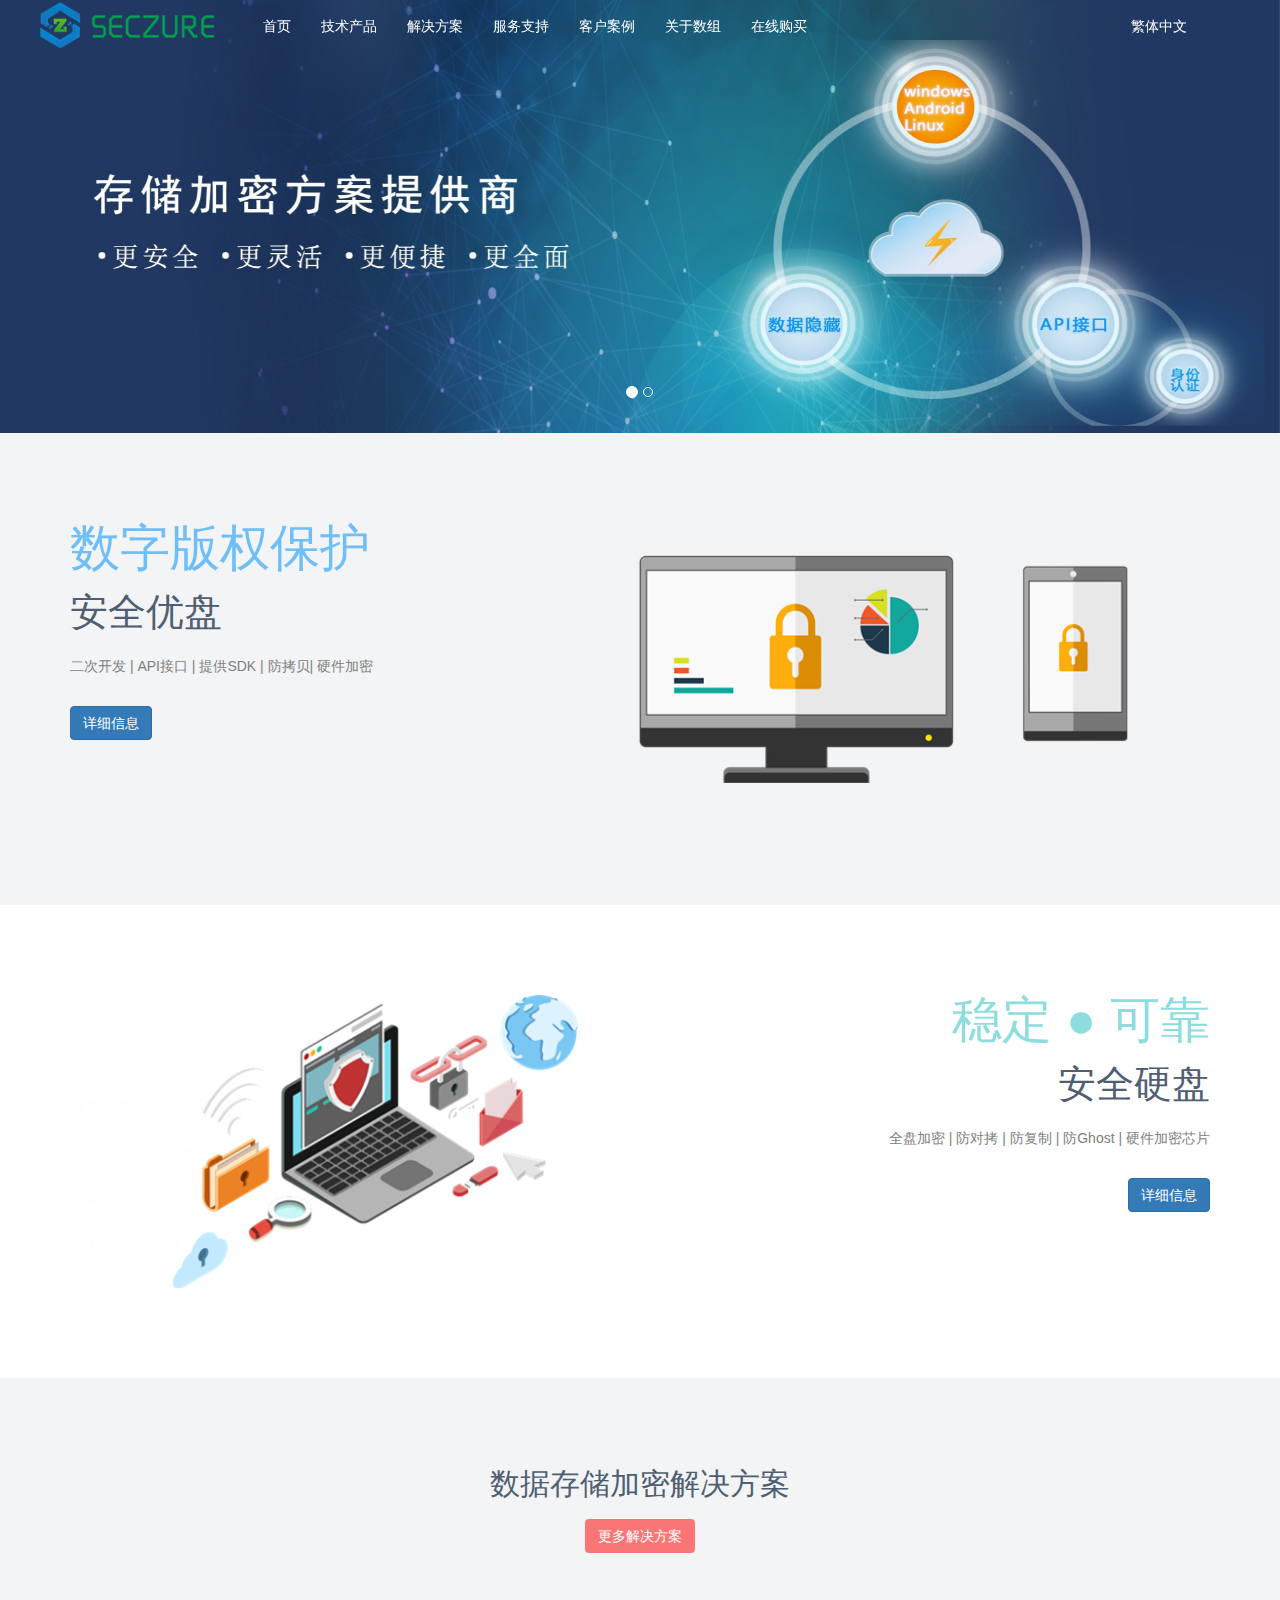
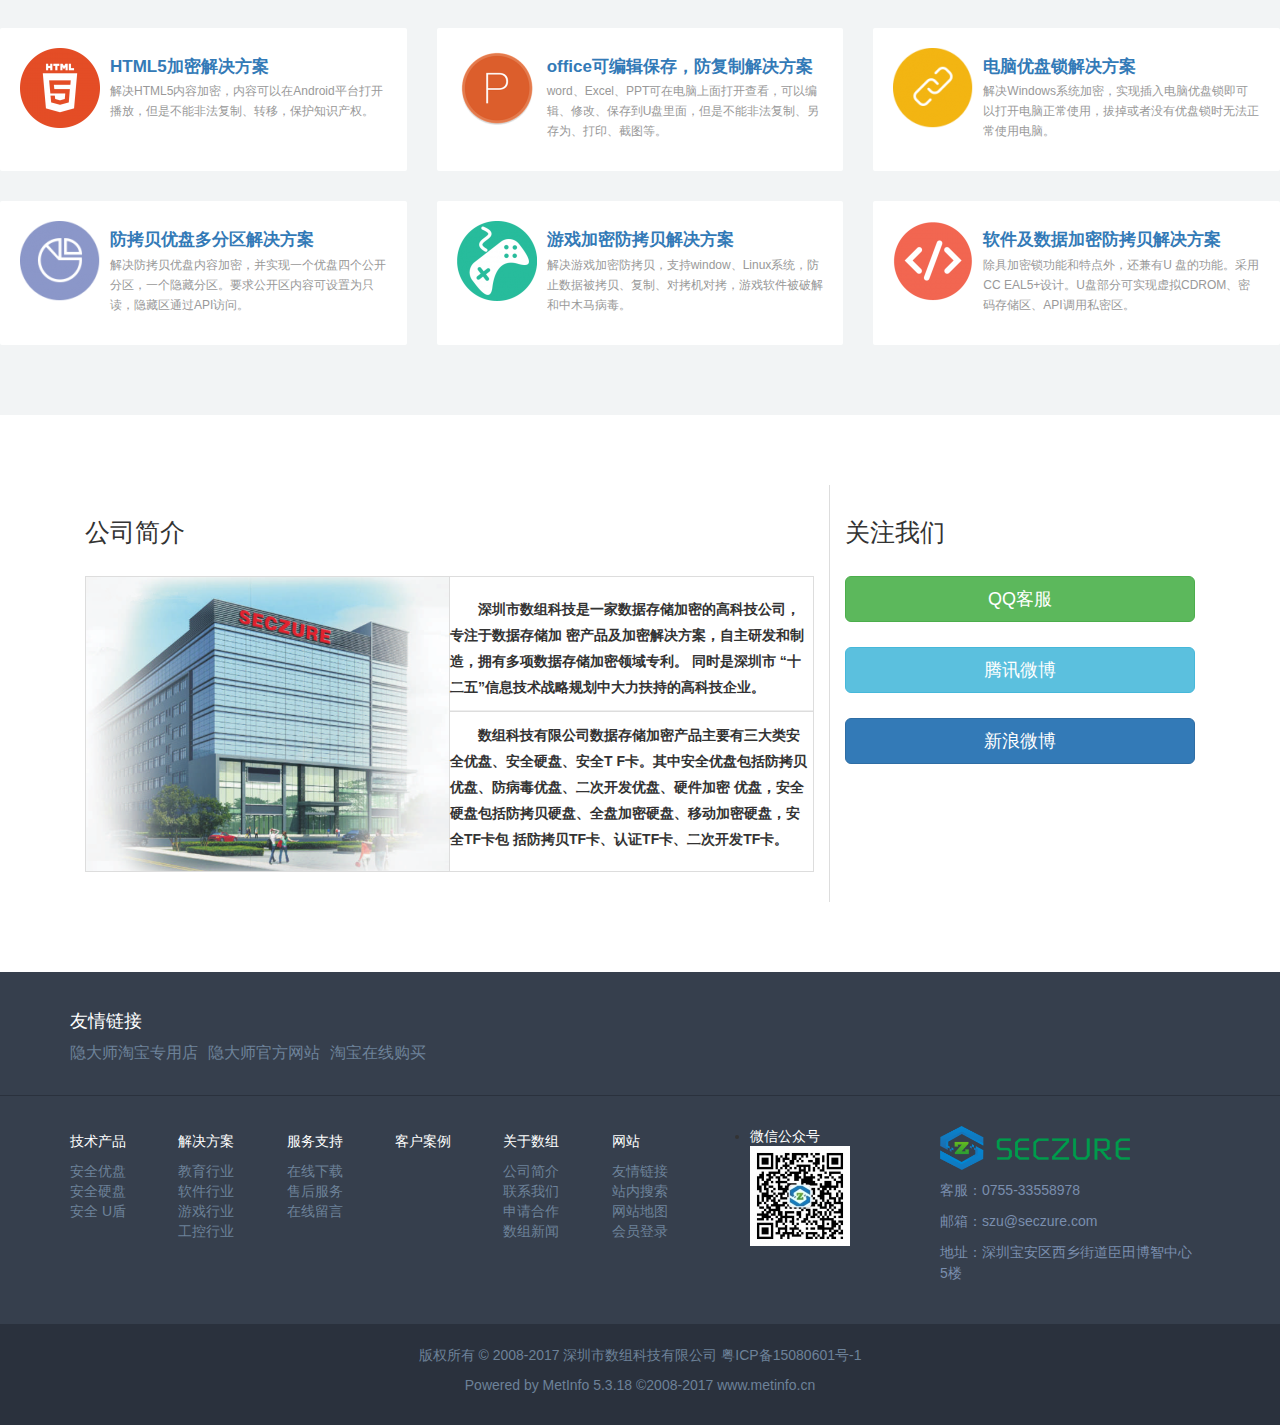
<file: index.html>
<!DOCTYPE html>
<html>
	<!-- 192.168.191.1-->

	<head>
		<meta charset="UTF-8">
		<meta name="viewport" content="width=device-width,initial-scale=1,minimum-scale=1,maximum-scale=1,user-scalable=no" />

		<link rel="stylesheet" type="text/css" href="css/bootstrap.min.css" />
		<script src="js/jquery-3.2.1.min.js" type="text/javascript" charset="utf-8"></script>
		<script src="js/bootstrap.min.js" type="text/javascript" charset="utf-8"></script>
		<link rel="stylesheet" type="text/css" href="css/myCSS.css"/>
		<title></title>
	</head>

	<body>
		<nav class="navbar navbar-default head2 navbar navbar-inverse">
			<div class="head2 container clearfix navbar-static-top">
				<div class="navbar-header">
					<button type="button" class="navbar-toggle collapsed" data-toggle="collapse" data-target="#bs-example-navbar-collapse-1" aria-expanded="false">
				        <span class="sr-only">Toggle navigation</span>
				        <span class="icon-bar"></span>
				        <span class="icon-bar"></span>
				        <span class="icon-bar"></span>
				    </button>
					<a class="navbar-brand" href="#"><img alt="Brand" src="img/1501319112.png"></a>
				</div>
				<div class="navbar-header col-sm-9">
					<!--hidden-xs-->
					<div class="collapse navbar-collapse container" id="bs-example-navbar-collapse-1">
						<ul class="nav navbar-nav ">
							<li>
								<a href="#">首页</a>
							</li>
							<li id="abc" class="dropdown">
								<a href="chanpin.html" class="dropdown-toggle" data-toggle="dropdown" role="button" aria-haspopup="true" aria-expanded="true">技术产品</a>
								<ul class="dropdown-menu " id="def">
									<li>
										<a href="usb.html">安全优盘</a>
									</li>
									<li>
										<a href="#">安全硬盘</a>
									</li>
									<li>
										<a href="#">安全U盾</a>
									</li>

								</ul>
							</li>
							<li id="abc" class="dropdown">
								<a href="#" class="dropdown-toggle" data-toggle="dropdown" role="button" aria-haspopup="true" aria-expanded="true">解决方案</a>
								<ul class="dropdown-menu " id="def">
									<li>
										<a href="#">教育行业</a>
									</li>
									<li>
										<a href="#">软件行业</a>
									</li>
									<li>
										<a href="#">游戏行业</a>
									</li>
									<li>
										<a href="#">工控行业</a>
									</li>
								</ul>
							</li>
							<li id="abc" class="dropdown">
								<a href="#" id="dropdownMenu1" class="dropdown-toggle" data-toggle="dropdown" role="button" aria-haspopup="true" aria-expanded="true">服务支持</a>
								<ul class="dropdown-menu " id="def">
									<li>
										<a href="#">在线下载</a>
									</li>
									<li>
										<a href="#">售后服务</a>
									</li>
									<li>
										<a href="#">在线留言</a>
									</li>
								</ul>
							</li>
							<li>
								<a href="#">客户案例</a>
							</li>
							<li id="abc" class="dropdown">
								<a href="#" id="dropdownMenu1" class="dropdown-toggle" data-toggle="dropdown" role="button" aria-haspopup="true" aria-expanded="true">关于数组</a>
								<ul class="dropdown-menu " id="def">
									<li>
										<a href="#">公司介绍</a>
									</li>
									<li>
										<a href="#">联系我们</a>
									</li>
									<li>
										<a href="#">申请合作</a>
									</li>
									<li>
										<a href="#">数组新闻</a>
									</li>
								</ul>
							</li>
							<li>
								<a href="#">在线购买</a>
							</li>
						</ul>
					</div>
				</div>
				<div class="col-sm-1 col-xs-6 rightlang hidden-xs">
					<div class="nav2li text-right">
						<a href="#" class="StranBody menu_hover langhover">繁体中文</a>
					</div>
				</div>
			</div>
		</nav>

		<div id="carousel-example-generic" class="carousel mg50" data-ride="carousel">
			<!-- 下面的点点点 -->
			<ol class="carousel-indicators">
				<li data-target="#carousel-example-generic" data-slide-to="0" class="active"></li>
				<li data-target="#carousel-example-generic" data-slide-to="1"></li>
			</ol>
			<!-- 轮播主体区域-->
			<div class="carousel-inner" role="listbox">
				<div class="item active">
					<img src="img/1502259568.jpg" alt="...">

				</div>
				<div class="item">
					<img src="img/1502259549.jpg" alt="...">
				</div>
			</div>
		</div>

		<div class="" container-fluid "">
			<div id="zw1" class="container-fluid">
				<div class="container">
					<div class="row">
						<div class="col-sm-5 title ">
							<h2 class="h2s">数字版权保护</h2>
							<h3 class="h3s">安全优盘</h3>
							<p class="ps1">二次开发 | API接口 | 提供SDK | 防拷贝| 硬件加密</p>
							<a class="btn btn-primary " href="#">详细信息</a>
						</div>
						<div class="col-sm-7 box ">
							<a href="#">
								<img src="img/1502158102.png" class="img-responsive">
							</a>
						</div>
					</div>
				</div>
			</div>
			<div class="container-fluid">
				<div class="container">
					<div class="row">
						<div class="col-sm-5 title fr tar">
							<h2 class="h2s color2">稳定 ● 可靠</h2>
							<h3 class="h3s">安全硬盘</h3>
							<p class="ps1">全盘加密 | 防对拷 | 防复制 | 防Ghost | 硬件加密芯片</p>
							<a class="btn btn-primary" href="#">详细信息</a>
						</div>
						<div class="col-sm-7 box fl">
							<a href="#">
								<img src="img/1502158252.png" class="img-responsive">
							</a>
						</div>
					</div>
				</div>
			</div>
		</div>

		<div class="open-api new001">
			<div class="container1">
				<div class="row">
					<div class="col-sm-12 text-center">
						<h3 class="h3c h3fs h3mb">数据存储加密解决方案</h3>
						<a class="btn btn-red btns" href="#" target="_blank">更多解决方案</a>

						<div class="row">
							<div class="col-sm-6 col-md-4">
								<a href="#" class="item1" style="display:block;">
									<img src="img/1502102815.png">
									<h4 class="mb5"><b>HTML5加密解决方案</b></h4>
									<p class="ps mgb">解决HTML5内容加密，内容可以在Android平台打开播放，但是不能非法复制、转移，保护知识产权。</p>
								</a>
							</div>

							<div class="col-sm-6 col-md-4">
								<a href="#" class="item1" style="display:block;">
									<img src="img/1502709565.png">
									<h4 class="mb5"><b>office可编辑保存，防复制解决方案</b></h4>
									<p class="ps">word、Excel、PPT可在电脑上面打开查看，可以编辑、修改、保存到U盘里面，但是不能非法复制、另存为、打印、截图等。</p>
								</a>
							</div>
							<div class="col-sm-6 col-md-4">
								<a href="#" class="item1" class="item" style="display:block;">
									<img src="img/1453947745.png">
									<h4 class="mb5"><b>电脑优盘锁解决方案</b></h4>
									<p class="ps">解决Windows系统加密，实现插入电脑优盘锁即可以打开电脑正常使用，拔掉或者没有优盘锁时无法正常使用电脑。</p>
								</a>
							</div>

							<div class="col-sm-6 col-md-4">
								<a href="#" class="item1" style="display:block;">
									<img src="img/1502706593.png">
									<h4 class="mb5"><b>防拷贝优盘多分区解决方案</b></h4>
									<p class="ps">解决防拷贝优盘内容加密，并实现一个优盘四个公开分区，一个隐藏分区。要求公开区内容可设置为只读，隐藏区通过API访问。</p>
								</a>
							</div>

							<div class="col-sm-6 col-md-4">
								<a href="#" class="item1" style="display:block;">
									<img src="img/1502709292.png">
									<h4 class="mb5"><b>游戏加密防拷贝解决方案</b></h4>
									<p class="ps">解决游戏加密防拷贝，支持window、Linux系统，防止数据被拷贝、复制、对拷机对拷，游戏软件被破解和中木马病毒。</p>
								</a>
							</div>

							<div class="col-sm-6 col-md-4">
								<a href="#" class="item1" style="display:block;">
									<img src="img/1502707861.png">
									<h4 class="mb5"><b>软件及数据加密防拷贝解决方案</b></h4>
									<p class="ps">除具加密锁功能和特点外，还兼有U 盘的功能。采用CC EAL5+设计。U盘部分可实现虚拟CDROM、密码存储区、API调用私密区。</p>
								</a>
							</div>
						</div>

					</div>
				</div>
			</div>
		</div>

		<div class="hright1">
			<div class="container">
				<div>
					<div class="col-sm-8 bfddd pd30">
						<p class="mb25 fs25">公司简介</p>
						<div class="met_editor">
							<table border="" cellspacing="" cellpadding="">
								<thead>
									<tr>
										<th><img src="img/1503398352144801.png" /></th>
										<th>
											<p>
												深圳市数组科技是一家数据存储加密的高科技公司，专注于数据存储加 密产品及加密解决方案，自主研发和制造，拥有多项数据存储加密领域专利。 同时是深圳市 “十二五”信息技术战略规划中大力扶持的高科技企业。
											</p>
											<hr class="hrl">
											<p>
												数组科技有限公司数据存储加密产品主要有三大类安全优盘、安全硬盘、安全T F卡。其中安全优盘包括防拷贝优盘、防病毒优盘、二次开发优盘、硬件加密 优盘，安全硬盘包括防拷贝硬盘、全盘加密硬盘、移动加密硬盘，安全TF卡包 括防拷贝TF卡、认证TF卡、二次开发TF卡。
											</p>
										</th>
									</tr>
								</thead>

							</table>
						</div>
					</div>
					<div class="col-sm-4 pd30">
						<p class="mb25 fs25 ">关注我们</p>

						<a href="#" target="_blank" class="btn btn-block btn-success btn-lg mb25">QQ客服</a>

						<a href="#" target="_blank" class="btn btn-block btn-info btn-lg mb25">腾讯微博</a>

						<a href="#" target="_blank" class="btn btn-block btn-primary btn-lg mb25">新浪微博</a>

					</div>
				</div>
			</div>
		</div>

		<div class="yqlj">
			<div class="container">
				<h4>友情链接</h4>
				<ul>
					<li>
						<a href="#">隐大师淘宝专用店</a>
					</li>
					<li>
						<a href="#">隐大师官方网站</a>
					</li>
					<li>
						<a href="#">淘宝在线购买</a>
					</li>
				</ul>
			</div>

		</div>

		<footer class="foot">
			<div class="container ">
				<div class="footbox1 col-sm-7">
					<ul class="nav nav-justified ">
						<li class="li1">
							<a href="chanpin.html" class="p0 mtb5 cf ">技术产品</a>
							<ul class="text-left">

								<li>
									<a href="usb.html" class="c9">安全优盘</a>
								</li>

								<li>
									<a href="#" class="c9">安全硬盘</a>
								</li>

								<li>
									<a href="#" class="c9">安全 U盾</a>
								</li>

							</ul>
						</li>

						<li class="li1">
							<a href="#" class=" p0 mtb5 cf">解决方案</a>
							<ul class="text-left">

								<li>
									<a href="#" class="c9">教育行业</a>
								</li>

								<li>
									<a href="#" class="c9">软件行业</a>
								</li>

								<li>
									<a href="#" class="c9">游戏行业</a>
								</li>

								<li>
									<a href="#" class="c9">工控行业</a>
								</li>

							</ul>
						</li>

						<li class="li1">
							<a href="#" class=" p0 mtb5 cf">服务支持</a>
							<ul class="text-left">

								<li>
									<a href="#" class="c9">在线下载</a>
								</li>

								<li>
									<a href="#" class="c9">售后服务</a>
								</li>

								<li>
									<a href="#" class="c9">在线留言</a>
								</li>

							</ul>
						</li>

						<li class="li1">
							<a href="#" class="c9 p0 mtb5 cf">客户案例</a>
							<ul class="text-left">

							</ul>
						</li>

						<li class="li1">
							<a href="#" class="c9 p0 mtb5 cf">关于数组</a>
							<ul class="text-left">

								<li>
									<a href="#" class="c9">公司简介</a>
								</li>

								<li>
									<a href="#" class="c9">联系我们</a>
								</li>

								<li>
									<a href="#" class="c9">申请合作</a>
								</li>

								<li>
									<a href="#" class="c9">数组新闻</a>
								</li>

							</ul>
						</li>

						<li class="li1">
							<a href="#" class=" p0 mtb5 cf">网站</a>
							<ul class="text-left">

								<li>
									<a href="#" class="c9">友情链接</a>
								</li>

								<li>
									<a href="#" class="c9">站内搜索</a>
								</li>

								<li>
									<a href="#" class="c9">网站地图</a>
								</li>

								<li>
									<a href="#" class="c9">会员登录</a>
								</li>

							</ul>
						</li>

					</ul>

				</div>
				<div class="col-sm-2">
					<ul>
						<li class="li1">
							<a href="#" class=" p0 mtb5 cf">微信公众号</a>
							<ul class="text-left">

								<li><img src="img/1500600344.jpg" class="img-responsive"></li>
							</ul>
						</li>
					</ul>
				</div>
				<div class="col-sm-3">

					<div class="">
						<div class="met_editor lslm">
							<p>
								<img src="img/1500550160992140.png"></li>
							</p>
							<p><span>客服：0755-33558978<br></span></p>
							<p><span>邮箱：szu@seczure.com</span></p>
							<p><span>地址：深圳宝安区西乡街道臣田博智中心5楼</span></p>
						</div>

					</div>

				</div>
			</div>
		</footer>

		<div class="cop001">
			<div class="c9 container text-center ">
				<p>版权所有 © 2008-2017 深圳市数组科技有限公司 粤ICP备15080601号-1</p>
				<p>Powered by <a href="#" class="c9">MetInfo 5.3.18</a> ©2008-2017 <a href="#" class="c9">www.metinfo.cn</a></p>
			</div>
		</div>
	</body>

</html>
</file>
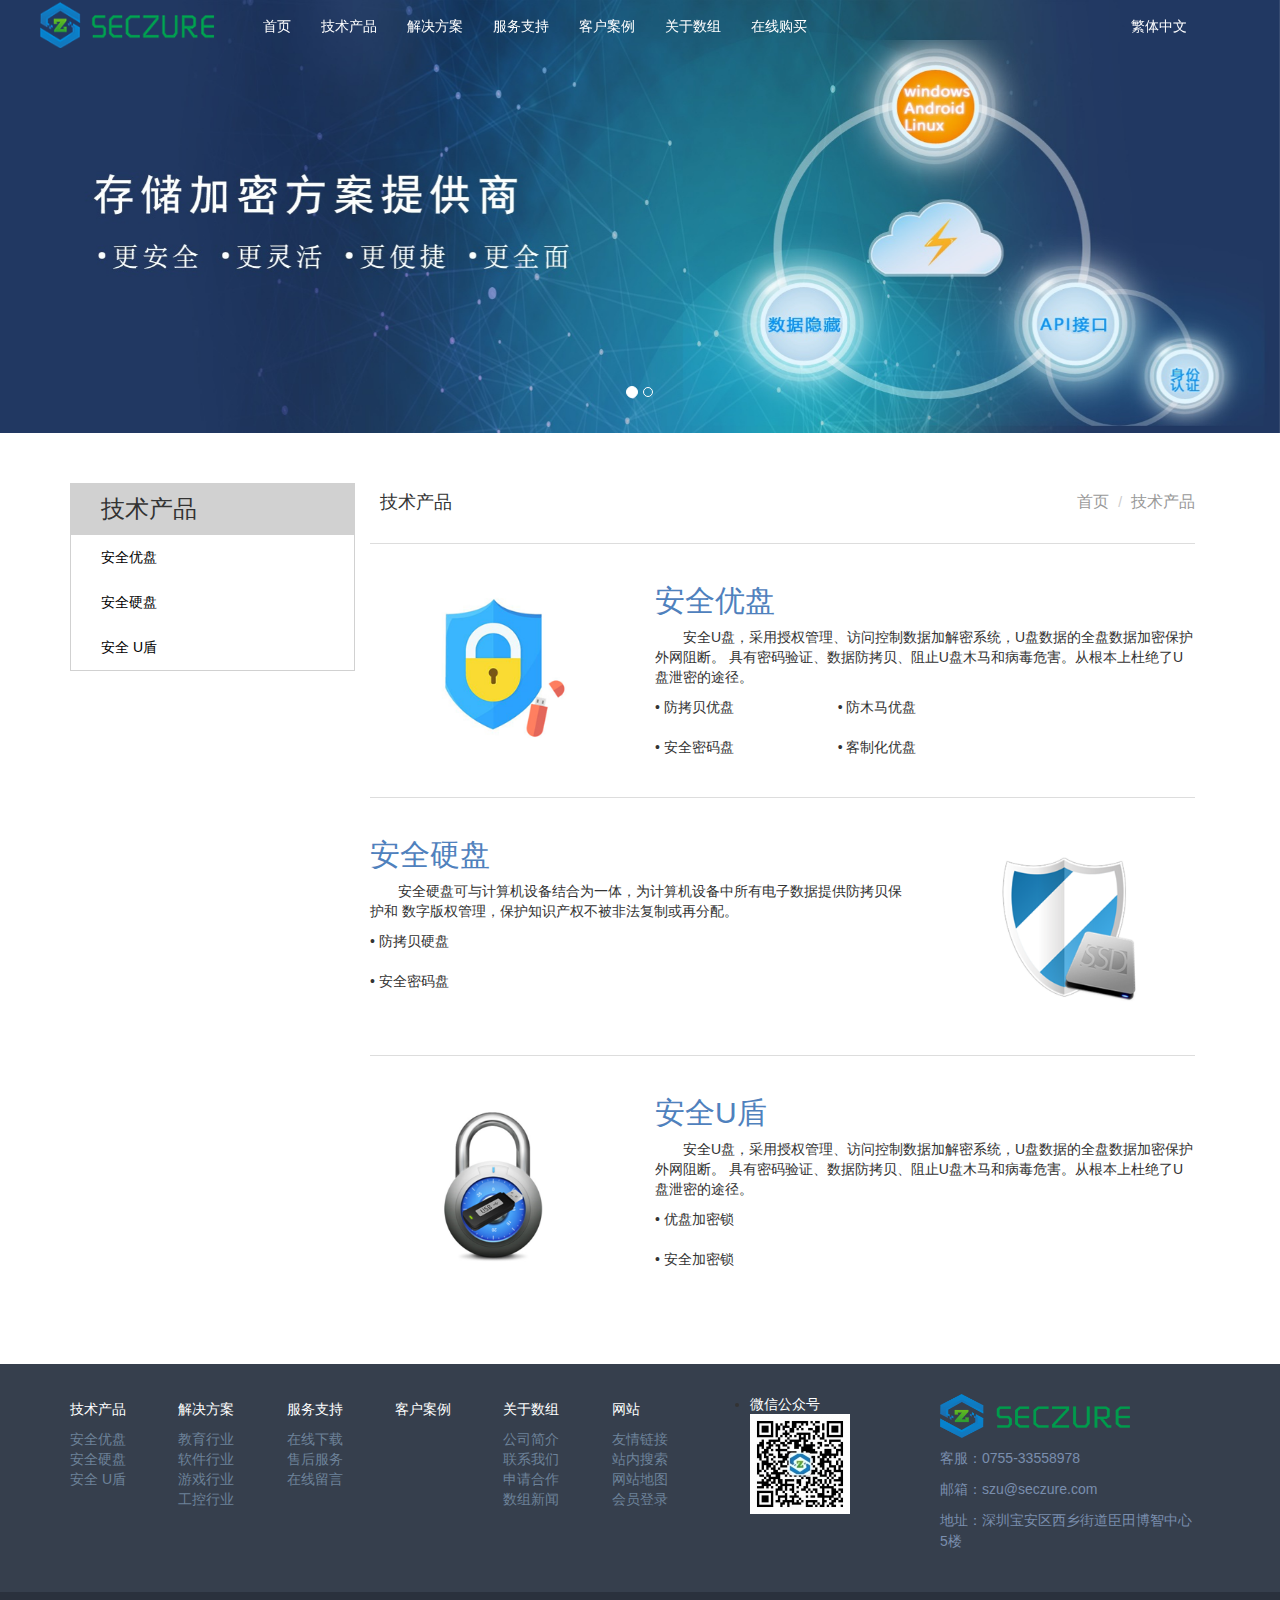
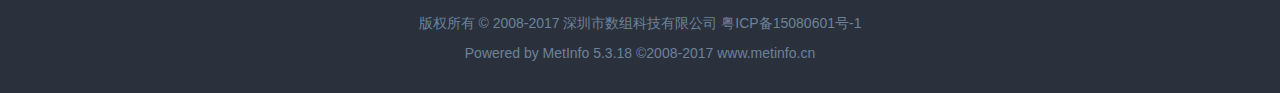
<file: chanpin.html>
<!DOCTYPE html>
<html>
	<!-- 192.168.191.1-->

	<head>
		<meta charset="UTF-8">
		<meta name="viewport" content="width=device-width,initial-scale=1,minimum-scale=1,maximum-scale=1,user-scalable=no" />
		
		<link rel="stylesheet" type="text/css" href="css/bootstrap.min.css" />
		<script src="js/jquery-3.2.1.min.js" type="text/javascript" charset="utf-8"></script>
		<script src="js/bootstrap.min.js" type="text/javascript" charset="utf-8"></script>
		<link rel="stylesheet" type="text/css" href="css/myCSS.css"/>
		<title></title>
	</head>

	<body>
		<nav class="navbar navbar-default head2 navbar navbar-inverse">
			<div class="head2 container clearfix navbar-static-top">
				<div class="navbar-header">
					<button type="button" class="navbar-toggle collapsed" data-toggle="collapse" data-target="#bs-example-navbar-collapse-1" aria-expanded="false">
				        <span class="sr-only">Toggle navigation</span>
				        <span class="icon-bar"></span>
				        <span class="icon-bar"></span>
				        <span class="icon-bar"></span>
				    </button>
					<a class="navbar-brand" href="#"><img alt="Brand" src="img/1501319112.png"></a>
				</div>
				<div class="navbar-header col-sm-9">
					<!--hidden-xs-->
					<div class="collapse navbar-collapse container" id="bs-example-navbar-collapse-1">
						<ul class="nav navbar-nav ">
							<li>
								<a href="index.html">首页</a>
							</li>
							<li id="abc" class="dropdown">
								<a href="chanpin.html" class="dropdown-toggle" data-toggle="dropdown" role="button" aria-haspopup="true" aria-expanded="true">技术产品</a>
								<ul class="dropdown-menu " id="def">
									<li>
										<a href="usb.html">安全优盘</a>
									</li>
									<li>
										<a href="#">安全硬盘</a>
									</li>
									<li>
										<a href="#">安全U盾</a>
									</li>

								</ul>
							</li>
							<li id="abc" class="dropdown">
								<a href="#" class="dropdown-toggle" data-toggle="dropdown" role="button" aria-haspopup="true" aria-expanded="true">解决方案</a>
								<ul class="dropdown-menu " id="def">
									<li>
										<a href="#">教育行业</a>
									</li>
									<li>
										<a href="#">软件行业</a>
									</li>
									<li>
										<a href="#">游戏行业</a>
									</li>
									<li>
										<a href="#">工控行业</a>
									</li>
								</ul>
							</li>
							<li id="abc" class="dropdown">
								<a href="#" id="dropdownMenu1" class="dropdown-toggle" data-toggle="dropdown" role="button" aria-haspopup="true" aria-expanded="true">服务支持</a>
								<ul class="dropdown-menu " id="def">
									<li>
										<a href="#">在线下载</a>
									</li>
									<li>
										<a href="#">售后服务</a>
									</li>
									<li>
										<a href="#">在线留言</a>
									</li>
								</ul>
							</li>
							<li>
								<a href="#">客户案例</a>
							</li>
							<li id="abc" class="dropdown">
								<a href="#" id="dropdownMenu1" class="dropdown-toggle" data-toggle="dropdown" role="button" aria-haspopup="true" aria-expanded="true">关于数组</a>
								<ul class="dropdown-menu " id="def">
									<li>
										<a href="#">公司介绍</a>
									</li>
									<li>
										<a href="#">联系我们</a>
									</li>
									<li>
										<a href="#">申请合作</a>
									</li>
									<li>
										<a href="#">数组新闻</a>
									</li>
								</ul>
							</li>
							<li>
								<a href="#">在线购买</a>
							</li>
						</ul>
					</div>
				</div>
				<div class="col-sm-1 col-xs-6 rightlang hidden-xs">
					<div class="nav2li text-right">
						<a href="#" class="StranBody menu_hover langhover">繁体中文</a>
					</div>
				</div>
			</div>
		</nav>

		<div id="carousel-example-generic" class="carousel mg50" data-ride="carousel">
			<!-- 下面的点点点 -->
			<ol class="carousel-indicators">
				<li data-target="#carousel-example-generic" data-slide-to="0" class="active"></li>
				<li data-target="#carousel-example-generic" data-slide-to="1"></li>
			</ol>
			<!-- 轮播主体区域-->
			<div class="carousel-inner" role="listbox">
				<div class="item active">
					<img src="img/1502259568.jpg" alt="...">

				</div>
				<div class="item">
					<img src="img/1502259549.jpg" alt="...">
				</div>
			</div>
		</div>

		<div class="container zw ">
			<div class="left col-sm-3">
				<div class="top ">
					<button type="button" class="navbar-toggle collapsed color" data-toggle="collapse" data-target="#bs-example-navbar-collapse-2" aria-expanded="false">
				        <span class="sr-only">Toggle navigation</span>
				        <span class="icon-bar iconcolor"></span>
				        <span class="icon-bar iconcolor"></span>
				        <span class="icon-bar iconcolor"></span>
				    </button>
					<p>技术产品</p>
				</div>
				<div class="collapse  yincang" id="bs-example-navbar-collapse-2">
					<ul class="">
						<li><a href="usb.html">安全优盘</a></li>
						<li><a href="#">安全硬盘</a></li>
						<li><a href="#">安全 U盾</a></li>
					</ul>
				</div>
			</div>
			<div class="right col-sm-9">
				<div id="rtop">
					<div class="rtop1 ycang" >
						<h4 class="fil">技术产品</h4>
						<ol class="breadcrumb breadcrumbgai">
							<li><a href="#">首页</a></li>
							<li><a href="#">技术产品</a></li>
						</ol>
					</div>
				</div>
				<div class="rfoot">
					<hr class="hrgai"/>
					<div class="row">
						<div class="col-sm-4 box fl boxgai">
							<a href="#">
								<img src="img/1504080299292874.png" class="img-responsive">
							</a>
						</div>
						<div class="col-sm-8 titlegai fl">
							<h2 class="tmtop"><a href="usb.html" class="color3">安全优盘</a></h2>
							<p>
								安全U盘，采用授权管理、访问控制数据加解密系统，U盘数据的全盘数据加密保护外网阻断。
								具有密码验证、数据防拷贝、阻止U盘木马和病毒危害。从根本上杜绝了U盘泄密的途径。
							</p>
							<div class="heiboy"><span class="marrig">• 防拷贝优盘</span> <span id="">• 防木马优盘</span></div>
							<div><span class="marrig">• 安全密码盘</span> <span id="">• 客制化优盘</span></div>
						</div>
					</div>
					<hr class="hrgai"/>
					<div class="row">
						<div class="col-sm-4 box flr boxgai">
							<a href="#">
								<img src="img/1504080463591514.png" class="img-responsive">
							</a>
						</div>
						<div class="col-sm-8 titlegai fl ">
							<h2 class="tmtop"><a href="#" class="color3">安全硬盘</a></h2>
							<p>
								安全硬盘可与计算机设备结合为一体，为计算机设备中所有电子数据提供防拷贝保护和
								数字版权管理，保护知识产权不被非法复制或再分配。
							</p>
							<div class="heiboy"><span class="marrig">• 防拷贝硬盘</span></div>
							<div><span class="marrig">• 安全密码盘</span></div>
						</div>
					</div>
					<hr class="hrgai"/>
					<div class="row">
						<div class="col-sm-4 box fl boxgai">
							<a href="#">
								<img src="img/1504080518350924.png" class="img-responsive">
							</a>
						</div>
						<div class="col-sm-8 titlegai fl">
							<h2 class="tmtop"><a href="#" class="color3">安全U盾</a></h2>
							<p>
								安全U盘，采用授权管理、访问控制数据加解密系统，U盘数据的全盘数据加密保护外网阻断。 
								具有密码验证、数据防拷贝、阻止U盘木马和病毒危害。从根本上杜绝了U盘泄密的途径。
							</p>
							<div class="heiboy"><span class="marrig">• 优盘加密锁</span></div>
							<div><span class="marrig">• 安全加密锁</span></div>
						</div>
					</div>
				</div>
			</div>
		</div>
		<footer class="foot">
			<div class="container ">
				<div class="footbox1 col-sm-7">
					<ul class="nav nav-justified ">
						<li class="li1">
							<a href="chanpin.html" class="p0 mtb5 cf ">技术产品</a>
							<ul class="text-left">

								<li>
									<a href="usb.html" class="c9">安全优盘</a>
								</li>

								<li>
									<a href="#" class="c9">安全硬盘</a>
								</li>

								<li>
									<a href="#" class="c9">安全 U盾</a>
								</li>

							</ul>
						</li>

						<li class="li1">
							<a href="#" class=" p0 mtb5 cf">解决方案</a>
							<ul class="text-left">

								<li>
									<a href="#" class="c9">教育行业</a>
								</li>

								<li>
									<a href="#" class="c9">软件行业</a>
								</li>

								<li>
									<a href="#" class="c9">游戏行业</a>
								</li>

								<li>
									<a href="#" class="c9">工控行业</a>
								</li>

							</ul>
						</li>

						<li class="li1">
							<a href="#" class=" p0 mtb5 cf">服务支持</a>
							<ul class="text-left">

								<li>
									<a href="#" class="c9">在线下载</a>
								</li>

								<li>
									<a href="#" class="c9">售后服务</a>
								</li>

								<li>
									<a href="#" class="c9">在线留言</a>
								</li>

							</ul>
						</li>

						<li class="li1 hhang">
							<a href="#" class="c9 p0 mtb5 cf">客户案例</a>
							<ul class="text-left">

							</ul>
						</li>

						<li class="li1">
							<a href="#" class="c9 p0 mtb5 cf">关于数组</a>
							<ul class="text-left">

								<li>
									<a href="#" class="c9">公司简介</a>
								</li>

								<li>
									<a href="#" class="c9">联系我们</a>
								</li>

								<li>
									<a href="#" class="c9">申请合作</a>
								</li>

								<li>
									<a href="#" class="c9">数组新闻</a>
								</li>

							</ul>
						</li>

						<li class="li1">
							<a href="#" class=" p0 mtb5 cf">网站</a>
							<ul class="text-left">

								<li>
									<a href="#" class="c9">友情链接</a>
								</li>

								<li>
									<a href="#" class="c9">站内搜索</a>
								</li>

								<li>
									<a href="#" class="c9">网站地图</a>
								</li>

								<li>
									<a href="#" class="c9">会员登录</a>
								</li>

							</ul>
						</li>

						
					</ul>

				</div>
				<div class="col-sm-2">
					<ul>
						<li class="li1">
							<a href="#" class=" p0 mtb5 cf">微信公众号</a>
							<ul class="text-left">

								<li><img src="img/1500600344.jpg" class="img-responsive"></li>
							</ul>
						</li>
					</ul>
				</div>
				<div class="col-sm-3">

					<div class="">
						<div class="met_editor lslm">
							<p>
								<img src="img/1500550160992140.png"></li>
							</p>
							<p><span>客服：0755-33558978<br></span></p>
							<p><span>邮箱：szu@seczure.com</span></p>
							<p><span>地址：深圳宝安区西乡街道臣田博智中心5楼</span></p>
						</div>

					</div>

				</div>
			</div>
		</footer>

		<div class="cop001">
			<div class="c9 container text-center ">
				<p>版权所有 © 2008-2017 深圳市数组科技有限公司 粤ICP备15080601号-1</p>
				<p>Powered by <a href="#" class="c9">MetInfo 5.3.18</a> ©2008-2017 <a href="#" class="c9">www.metinfo.cn</a></p>
			</div>
		</div>
	</body>

</html>
</file>
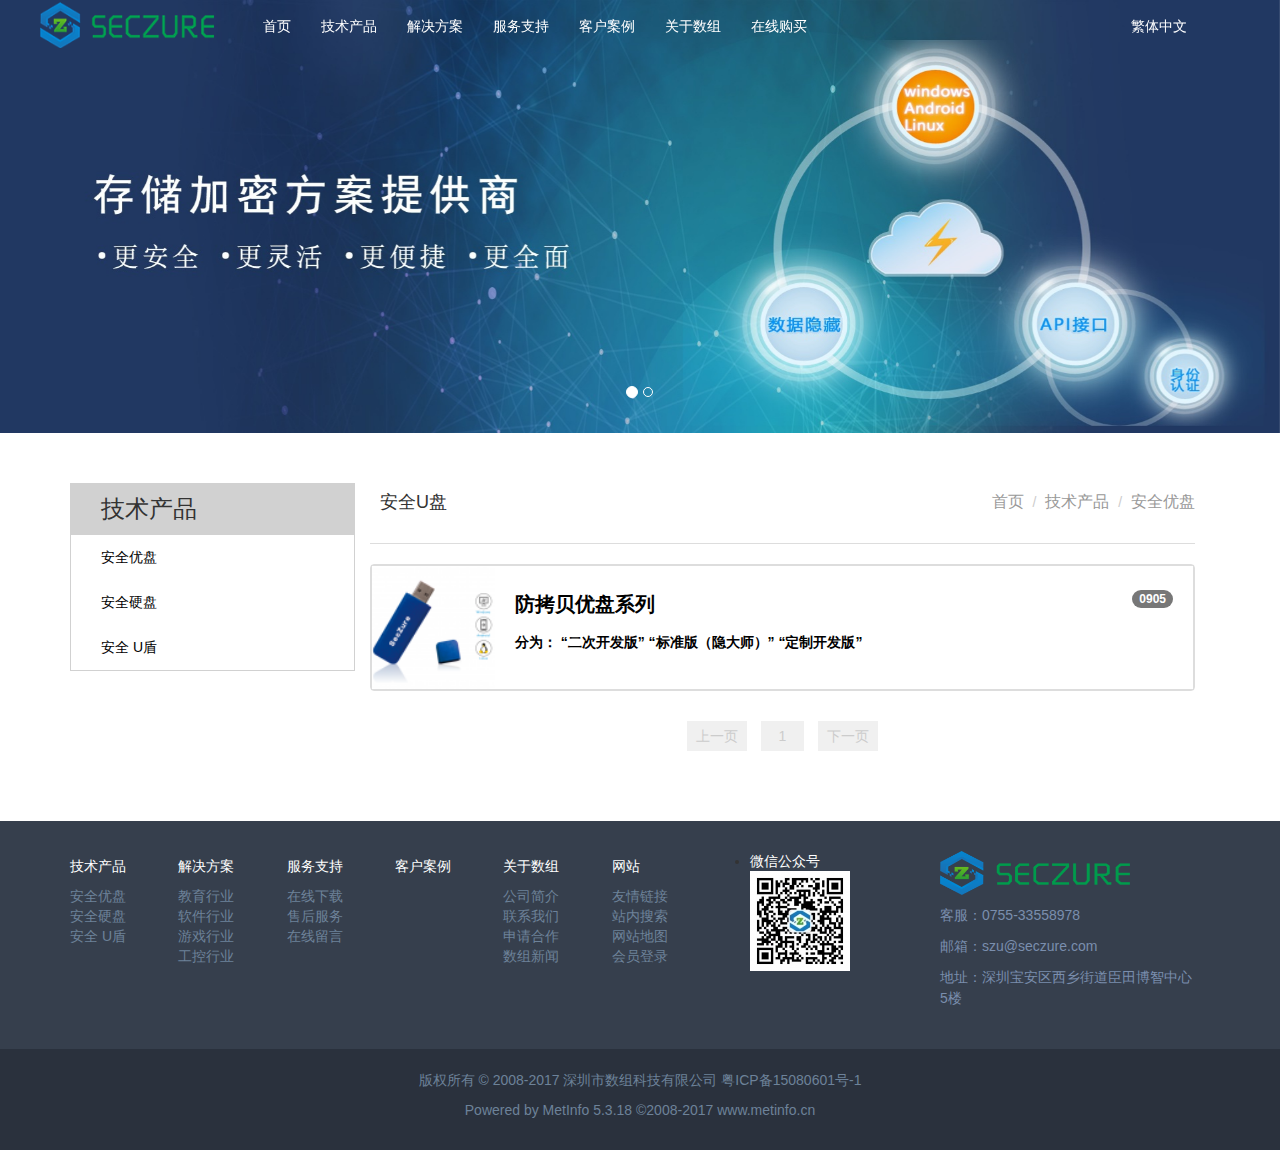
<file: usb.html>
<!DOCTYPE html>
<html>
	<!-- 192.168.191.1-->

	<head>
		<meta charset="UTF-8">
		<meta name="viewport" content="width=device-width,initial-scale=1,minimum-scale=1,maximum-scale=1,user-scalable=no" />
		
		<link rel="stylesheet" type="text/css" href="css/bootstrap.min.css" />
		<script src="js/jquery-3.2.1.min.js" type="text/javascript" charset="utf-8"></script>
		<script src="js/bootstrap.min.js" type="text/javascript" charset="utf-8"></script>
		<link rel="stylesheet" type="text/css" href="css/myCSS.css"/>
		<title></title>
		<style type="text/css">
			.hrgai1 {
			    margin-top: 0px;
			    margin-bottom: 20px;
			    border: 0;
			    border-top: 1px solid #DDDDDD;
			}
			.mar {
			     margin-right: 0; 
			     margin-left: 0; 
			}
			.list-group-item{
				padding: 0;
			}
			.img5528 {
			    width: 15% !important;
		        border-right: transparent;
			}
			.p5528>a{
				text-decoration: none;
			}
			.p5528>a>p{
				font-size: 20px;
			}
			.p5528 p{
				text-indent: 0em !important;
				padding-left: 20px;
				color: #000;
			}
			.badge {
			    display: inline-block;
			    min-width: 10px;
			    padding: 3px 7px;
			    font-size: 12px;
			    font-weight: bold;
			    line-height: 1;
			    color: #fff;
			    text-align: center;
			    float: right;
			    background-color: #777;
			    border-radius: 10px;
			    margin-right: 20px;
		    }
		    .met_pager {
		    	text-align: center;
		    	padding: 10px 0 0;
	    	    margin-bottom: 20px;
		    }
		    .met_pager .PreSpan, .met_pager .NextSpan {
			    height: 30px;
			    line-height: 30px;
			    min-width: 60px;
			    _width: 60px;
			    text-align: center;
			    background: #f0f0f0;
			    color: #ccc;
			    display: inline-block;
			}
			.Ahover {
			    height: 30px;
			    line-height: 30px;
			    min-width: 43px;
			    _width: 60px;
			    margin: 0 10px;
			    text-align: center;
			    background: #f0f0f0;
			    color: #ccc;
			    display: inline-block;
			}
			.Ahover:hover{
				text-decoration: none;
				color: #000;
			}
			th.p5528 {
			    border-left: transparent;
			}
			@media (max-width: 768px) {
				.img5528 {
				    width: 30% !important;
			        border-right: transparent;
				}
				.badge {
    				margin-top: 6px;
    				}
			}
		</style>
	</head>

	<body>
		<nav class="navbar navbar-default head2 navbar navbar-inverse">
			<div class="head2 container clearfix navbar-static-top">
				<div class="navbar-header">
					<button type="button" class="navbar-toggle collapsed" data-toggle="collapse" data-target="#bs-example-navbar-collapse-1" aria-expanded="false">
				        <span class="sr-only">Toggle navigation</span>
				        <span class="icon-bar"></span>
				        <span class="icon-bar"></span>
				        <span class="icon-bar"></span>
				    </button>
					<a class="navbar-brand" href="#"><img alt="Brand" src="img/1501319112.png"></a>
				</div>
				<div class="navbar-header col-sm-9">
					<!--hidden-xs-->
					<div class="collapse navbar-collapse container" id="bs-example-navbar-collapse-1">
						<ul class="nav navbar-nav ">
							<li>
								<a href="index.html">首页</a>
							</li>
							<li id="abc" class="dropdown">
								<a href="chanpin.html" class="dropdown-toggle" data-toggle="dropdown" role="button" aria-haspopup="true" aria-expanded="true">技术产品</a>
								<ul class="dropdown-menu " id="def">
									<li>
										<a href="usb.html">安全优盘</a>
									</li>
									<li>
										<a href="#">安全硬盘</a>
									</li>
									<li>
										<a href="#">安全U盾</a>
									</li>

								</ul>
							</li>
							<li id="abc" class="dropdown">
								<a href="#" class="dropdown-toggle" data-toggle="dropdown" role="button" aria-haspopup="true" aria-expanded="true">解决方案</a>
								<ul class="dropdown-menu " id="def">
									<li>
										<a href="https://www.baidu.com/">教育行业</a>
									</li>
									<li>
										<a href="#">软件行业</a>
									</li>
									<li>
										<a href="#">游戏行业</a>
									</li>
									<li>
										<a href="#">工控行业</a>
									</li>
								</ul>
							</li>
							<li id="abc" class="dropdown">
								<a href="#" id="dropdownMenu1" class="dropdown-toggle" data-toggle="dropdown" role="button" aria-haspopup="true" aria-expanded="true">服务支持</a>
								<ul class="dropdown-menu " id="def">
									<li>
										<a href="#">在线下载</a>
									</li>
									<li>
										<a href="#">售后服务</a>
									</li>
									<li>
										<a href="#">在线留言</a>
									</li>
								</ul>
							</li>
							<li>
								<a href="#">客户案例</a>
							</li>
							<li id="abc" class="dropdown">
								<a href="#" id="dropdownMenu1" class="dropdown-toggle" data-toggle="dropdown" role="button" aria-haspopup="true" aria-expanded="true">关于数组</a>
								<ul class="dropdown-menu " id="def">
									<li>
										<a href="#">公司介绍</a>
									</li>
									<li>
										<a href="#">联系我们</a>
									</li>
									<li>
										<a href="#">申请合作</a>
									</li>
									<li>
										<a href="#">数组新闻</a>
									</li>
								</ul>
							</li>
							<li>
								<a href="#">在线购买</a>
							</li>
						</ul>
					</div>
				</div>
				<div class="col-sm-1 col-xs-6 rightlang hidden-xs">
					<div class="nav2li text-right">
						<a href="#" class="StranBody menu_hover langhover">繁体中文</a>
					</div>
				</div>
			</div>
		</nav>

		<div id="carousel-example-generic" class="carousel mg50" data-ride="carousel">
			<!-- 下面的点点点 -->
			<ol class="carousel-indicators">
				<li data-target="#carousel-example-generic" data-slide-to="0" class="active"></li>
				<li data-target="#carousel-example-generic" data-slide-to="1"></li>
			</ol>
			<!-- 轮播主体区域-->
			<div class="carousel-inner" role="listbox">
				<div class="item active">
					<img src="img/1502259568.jpg" alt="...">

				</div>
				<div class="item">
					<img src="img/1502259549.jpg" alt="...">
				</div>
			</div>
		</div>

		<div class="container zw ">
			<div class="left col-sm-3">
				<div class="top ">
					<button type="button" class="navbar-toggle collapsed color" data-toggle="collapse" data-target="#bs-example-navbar-collapse-2" aria-expanded="false">
				        <span class="sr-only">Toggle navigation</span>
				        <span class="icon-bar iconcolor"></span>
				        <span class="icon-bar iconcolor"></span>
				        <span class="icon-bar iconcolor"></span>
				    </button>
					<p>技术产品</p>
				</div>
				<div class="collapse  yincang" id="bs-example-navbar-collapse-2">
					<ul class="">
						<li><a href="usb.html">安全优盘</a></li>
						<li><a href="#">安全硬盘</a></li>
						<li><a href="#">安全 U盾</a></li>
					</ul>
				</div>
			</div>
			<div class="right col-sm-9 rightpadd">
				<div id="rtop">
					<div class="rtop1 ycang" >
						<h4 class="fil">安全U盘</h4>
						<ol class="breadcrumb breadcrumbgai">
							<li><a href="#">首页</a></li>
							<li><a href="#">技术产品</a></li>
							<li><a href="#">安全优盘</a></li>	
						</ol>
					</div>
				</div>
					<div class="rfoot">
					<hr class="hrgai1"/>
					<div class="row mar">
						
						<div class="clearfix resnews">
							<ul class="list-group">
							
							   <li class="list-group-item">
							
									<div class="met_editor">
										<table border="" cellspacing="" cellpadding="">
											<thead>
												<tr>
													<th class="img5528"><img src="img/1503995528.png" /></th>
													<th class="p5528">
														<span class="badge">0905</span>
														<a href="#"><p>防拷贝优盘系列</p></a>
														<p>
															分为： “二次开发版” “标准版（隐大师）” “定制开发版”
														</p>
													</th>
												</tr>
											</thead>
										</table>
									</div>
							  	</li>
							</ul>
							<div class="met_pager">
								<span class="PreSpan">上一页</span>
								<a href="../usb/" class="Ahover">1</a>
								<span class="NextSpan">下一页</span>
							    </div>
							</div>
						</div>
					</div>
				</div>
			</div>
		</div>
		<footer class="foot">
			<div class="container ">
				<div class="footbox1 col-sm-7">
					<ul class="nav nav-justified ">
						<li class="li1">
							<a href="chanpin.html" class="p0 mtb5 cf ">技术产品</a>
							<ul class="text-left">

								<li>
									<a href="usb.html" class="c9">安全优盘</a>
								</li>

								<li>
									<a href="#" class="c9">安全硬盘</a>
								</li>

								<li>
									<a href="#" class="c9">安全 U盾</a>
								</li>

							</ul>
						</li>

						<li class="li1">
							<a href="#" class=" p0 mtb5 cf">解决方案</a>
							<ul class="text-left">

								<li>
									<a href="#" class="c9">教育行业</a>
								</li>

								<li>
									<a href="#" class="c9">软件行业</a>
								</li>

								<li>
									<a href="#" class="c9">游戏行业</a>
								</li>

								<li>
									<a href="#" class="c9">工控行业</a>
								</li>

							</ul>
						</li>

						<li class="li1">
							<a href="#" class=" p0 mtb5 cf">服务支持</a>
							<ul class="text-left">

								<li>
									<a href="#" class="c9">在线下载</a>
								</li>

								<li>
									<a href="#" class="c9">售后服务</a>
								</li>

								<li>
									<a href="#" class="c9">在线留言</a>
								</li>

							</ul>
						</li>

						<li class="li1 hhang">
							<a href="#" class="c9 p0 mtb5 cf">客户案例</a>
							<ul class="text-left">

							</ul>
						</li>

						<li class="li1">
							<a href="#" class="c9 p0 mtb5 cf">关于数组</a>
							<ul class="text-left">

								<li>
									<a href="#" class="c9">公司简介</a>
								</li>

								<li>
									<a href="#" class="c9">联系我们</a>
								</li>

								<li>
									<a href="#" class="c9">申请合作</a>
								</li>

								<li>
									<a href="#" class="c9">数组新闻</a>
								</li>

							</ul>
						</li>

						<li class="li1">
							<a href="#" class=" p0 mtb5 cf">网站</a>
							<ul class="text-left">

								<li>
									<a href="#" class="c9">友情链接</a>
								</li>

								<li>
									<a href="#" class="c9">站内搜索</a>
								</li>

								<li>
									<a href="#" class="c9">网站地图</a>
								</li>

								<li>
									<a href="#" class="c9">会员登录</a>
								</li>

							</ul>
						</li>

						
					</ul>

				</div>
				<div class="col-sm-2">
					<ul>
						<li class="li1">
							<a href="#" class=" p0 mtb5 cf">微信公众号</a>
							<ul class="text-left">

								<li><img src="img/1500600344.jpg" class="img-responsive"></li>
							</ul>
						</li>
					</ul>
				</div>
				<div class="col-sm-3">

					<div class="">
						<div class="met_editor lslm">
							<p>
								<img src="img/1500550160992140.png"></li>
							</p>
							<p><span>客服：0755-33558978<br></span></p>
							<p><span>邮箱：szu@seczure.com</span></p>
							<p><span>地址：深圳宝安区西乡街道臣田博智中心5楼</span></p>
						</div>

					</div>

				</div>
			</div>
		</footer>

		<div class="cop001">
			<div class="c9 container text-center ">
				<p>版权所有 © 2008-2017 深圳市数组科技有限公司 粤ICP备15080601号-1</p>
				<p>Powered by <a href="#" class="c9">MetInfo 5.3.18</a> ©2008-2017 <a href="#" class="c9">www.metinfo.cn</a></p>
			</div>
		</div>
	</body>

</html>
</file>
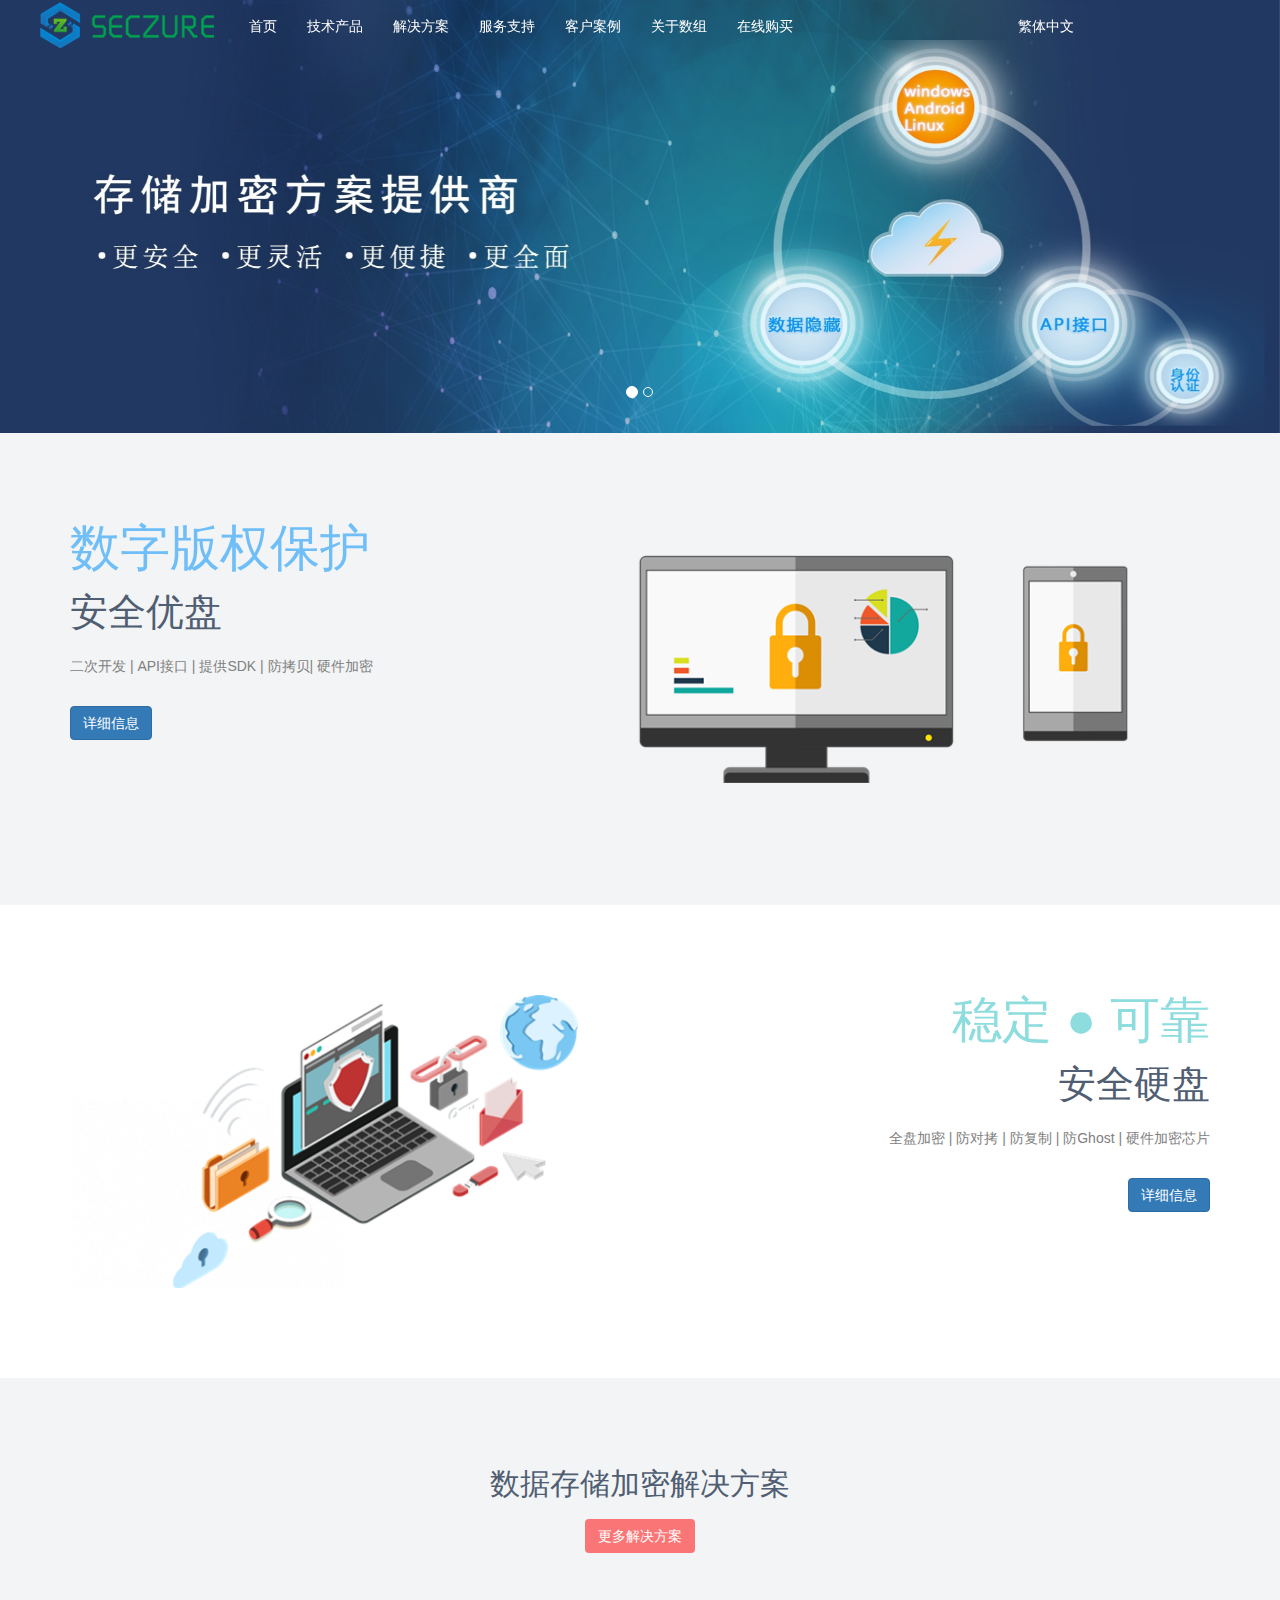
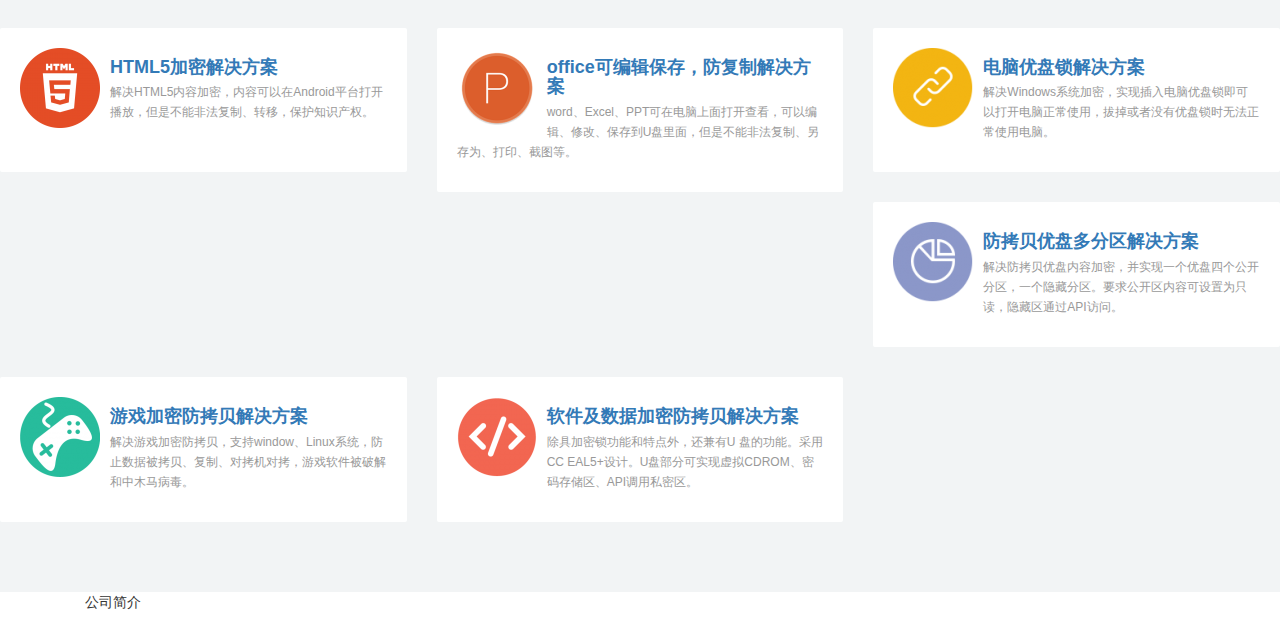
<file: 模板1.html>
<!DOCTYPE html>
<html>

	<head>
		<meta charset="UTF-8">
		<meta name="viewport" content="width=device-width,initial-scale=1,minimum-scale=1,maximum-scale=1,user-scalable=no" />

		<link rel="stylesheet" type="text/css" href="css/bootstrap.min.css" />
		<script src="js/jquery-3.2.1.min.js" type="text/javascript" charset="utf-8"></script>
		<script src="js/bootstrap.min.js" type="text/javascript" charset="utf-8"></script>
		<title></title>
		<style type="text/css">
			* {
				margin: 0;
				padding: 0;
			}
			
			.navbar-brand>img {
				max-height: 46px;
				margin-top: -14px;
			}
			
			.navbar-default {
				background-color: transparent;
				border-color: transparent;
			}
			
			.navbar-default .navbar-nav>li>a {
				color: #fff;
			}
			
			.navbar-default .navbar-nav>li:hover>a {
				border-bottom: 5px solid skyblue;
				color: #fff;
			}
			
			.navbar-default .navbar-nav>li>a:visited {
				color: #fff;
			}
			
			.navbar-nav>li>a {
				height: 50px;
			}
			
			.dropdown-menu {
				background-color: rgba(0, 0, 0, 1);
			}
			
			.dropdown-menu>li a {
				color: #fff;
			}
			
			.dropdown-menu>li:hover a {
				background-color: skyblue;
				color: #fff;
			}
			
			#abc:visited {
				background-color: transparent;
			}
			
			.navbar-fixed-top .navbar-collapse {
				max-height: 600px;
			}
			
			.navbar-default .navbar-nav>.open>a,
			.navbar-default .navbar-nav>.open>a:focus,
			.navbar-default .navbar-nav>.open>a:hover {
				color: #fff;
				background-color: transparent;
				border-bottom: 5px solid skyblue;
			}
			
			.navbar-default .navbar-nav .open .dropdown-menu>li>a {
				color: #fff;
			}
			
			.navbar-default .navbar-nav .open .dropdown-menu>li>a:focus,
			.navbar-default .navbar-nav .open .dropdown-menu>li>a:hover {
				color: skyblue;
				background-color: transparent;
			}
			
			.navbar-default .navbar-nav>.open>a:visited {
				color: #fff;
				background-color: transparent;
			}
			
			.head2 {
				position: absolute;
				right: 0;
				left: 0;
				z-index: 20;
			}
			
			@media (min-width: 768px) {
				.navbar-nav {
					margin-left: 50px !important;
				}
			}
			
			.rightlang {
				height: 50px;
				line-height: 50px;
				text-align: center;
				color: #fff;
			}
			
			.nav2li>a {
				height: 50px;
				line-height: 50px !important;
				color: #fff;
				font-size: 14px;
				padding-top: 0px !important;
				padding-bottom: 0px !important;
				display: inline-block;
				text-decoration: none;
			}
			
			.container-fluid>.navbar-collapse,
			.container-fluid>.navbar-header,
			.container>.navbar-collapse,
			.container>.navbar-header {
				margin-right: -30px;
				margin-left: -30px;
			}
			
			.in {
				background-color: rgba(0, 0, 0, .7);
			}
			
			#zw1 {
				background-color: #f2f4f5;
			}
			
			.title {
				margin: 90px 0;
			}
			
			.h2s {
				color: #6fbef7;
				margin: 0 0 20px;
				font-size: 50px;
				line-height: 50px;
			}
			
			.h3s {
				font-size: 38px;
				line-height: 38px;
				color: #505e73;
			}
			
			.box {
				overflow: hidden;
				margin: 90px 0;
				text-align: right;
			}
			
			.ps1 {
				margin: 25px 0 30px;
				color: #808080;
			}
			
			.fr {
				float: right;
			}
			
			.tar {
				text-align: right;
			}
			
			.fl {
				float: left;
			}
			
			.color2 {
				color: #8ddcde;
			}
			
			.new001 {
				padding: 60px 0 40px 0;
				background: #f2f4f5;
				overflow: hidden;
			}
			
			.h3c {
				color: #505e73;
			}
			
			.h3fs {
				font-size: 30px;
				line-height: 1.7;
			}
			
			.h3mb {
				margin-bottom: 10px;
			}
			
			.btns {
				margin-bottom: 75px;
				background: #fa7676;
				color: #fff;
			}
			
			.btn.focus,
			.btn:focus,
			.btn:hover {
				color: #fff;
				text-decoration: none;
			}
			
			.new001 {
				padding: 60px 0 40px 0;
				background: #f2f4f5;
				overflow: hidden;
			}
			
			.container1 {
				padding-right: 0px;
				padding-left: 0px;
			}
			
			.item1 {
				min-height: 120px;
				padding: 20px;
				background: #fff;
				border-radius: 2px;
				text-align: left;
				margin-bottom: 30px;
			}
			
			.item1 img {
				float: left;
				width: 80px;
				margin-right: 10px;
				border-radius: 2px;
			}
			
			.item1 .mb5 {
				margin-bottom: 5px;
			}
			
			.item1>.ps {
				font-size: 12px;
				color: #999;
				line-height: 20px;
				word-wrap: break-word;
				word-break: break-all;
			}
			.mgb{
				margin-bottom: 30px;
			}
		</style>
	</head>

	<body>
		<nav class="navbar navbar-default head2">
			<div class="head2 container clearfix navbar-static-top">
				<div class="navbar-header">
					<button type="button" class="navbar-toggle collapsed" data-toggle="collapse" data-target="#bs-example-navbar-collapse-1" aria-expanded="false">
				        <span class="sr-only">Toggle navigation</span>
				        <span class="icon-bar"></span>
				        <span class="icon-bar"></span>
				        <span class="icon-bar"></span>
				    </button>
					<a class="navbar-brand" href="#"><img alt="Brand" src="img/1501319112.png"></a>
				</div>
				<div class="navbar-header col-sm-9">
					<!--hidden-xs-->
					<div class="collapse navbar-collapse container" id="bs-example-navbar-collapse-1">
						<ul class="nav navbar-nav ">
							<li>
								<a href="#">首页</a>
							</li>
							<li id="abc" class="dropdown">
								<a href="#" class="dropdown-toggle" data-toggle="dropdown" role="button" aria-haspopup="true" aria-expanded="true">技术产品</a>
								<ul class="dropdown-menu " id="def">
									<li>
										<a href="https://www.baidu.com/">安全优盘</a>
									</li>
									<li>
										<a href="https://www.baidu.com/">安全硬盘</a>
									</li>
									<li>
										<a href="https://www.baidu.com/">安全U盾</a>
									</li>

								</ul>
							</li>
							<li id="abc" class="dropdown">
								<a href="#" class="dropdown-toggle" data-toggle="dropdown" role="button" aria-haspopup="true" aria-expanded="true">解决方案</a>
								<ul class="dropdown-menu " id="def">
									<li>
										<a href="https://www.baidu.com/">教育行业</a>
									</li>
									<li>
										<a href="#">软件行业</a>
									</li>
									<li>
										<a href="#">游戏行业</a>
									</li>
									<li>
										<a href="#">工控行业</a>
									</li>
								</ul>
							</li>
							<li id="abc" class="dropdown">
								<a href="#" id="dropdownMenu1" class="dropdown-toggle" data-toggle="dropdown" role="button" aria-haspopup="true" aria-expanded="true">服务支持</a>
								<ul class="dropdown-menu " id="def">
									<li>
										<a href="#">在线下载</a>
									</li>
									<li>
										<a href="#">售后服务</a>
									</li>
									<li>
										<a href="#">在线留言</a>
									</li>
								</ul>
							</li>
							<li>
								<a href="#">客户案例</a>
							</li>
							<li id="abc" class="dropdown">
								<a href="#" id="dropdownMenu1" class="dropdown-toggle" data-toggle="dropdown" role="button" aria-haspopup="true" aria-expanded="true">关于数组</a>
								<ul class="dropdown-menu " id="def">
									<li>
										<a href="#">公司介绍</a>
									</li>
									<li>
										<a href="#">联系我们</a>
									</li>
									<li>
										<a href="#">申请合作</a>
									</li>
									<li>
										<a href="#">数组新闻</a>
									</li>
								</ul>
							</li>
							<li>
								<a href="#">在线购买</a>
							</li>
						</ul>
					</div>
				</div>
				<div class="col-sm-1 col-xs-6 rightlang hidden-xs">
					<div class="nav2li text-right">
						<a href="#" class="StranBody menu_hover langhover">繁体中文</a>
					</div>
				</div>
			</div>
		</nav>

		<div id="carousel-example-generic" class="carousel slide" data-ride="carousel">
			<!-- 下面的点点点 -->
			<ol class="carousel-indicators">
				<li data-target="#carousel-example-generic" data-slide-to="0" class="active"></li>
				<li data-target="#carousel-example-generic" data-slide-to="1"></li>
			</ol>
			<!-- 轮播主体区域-->
			<div class="carousel-inner" role="listbox">
				<div class="item active">
					<img src="img/1502259568.jpg" alt="...">

				</div>
				<div class="item">
					<img src="img/1502259549.jpg" alt="...">
				</div>
			</div>
		</div>

		<div class="class=" container-fluid "">
			<div id="zw1" class="container-fluid">
				<div class="container">
					<div class="row">
						<div class="col-sm-5 title ">
							<h2 class="h2s">数字版权保护</h2>
							<h3 class="h3s">安全优盘</h3>
							<p class="ps1">二次开发 | API接口 | 提供SDK | 防拷贝| 硬件加密</p>
							<a class="btn btn-primary " href="#">详细信息</a>
						</div>
						<div class="col-sm-7 box ">
							<a href="#">
								<img src="img/1502158102.png" class="img-responsive">
							</a>
						</div>
					</div>
				</div>
			</div>
			<div class="container-fluid">
				<div class="container">
					<div class="row">
						<div class="col-sm-5 title fr tar">
							<h2 class="h2s color2">稳定 ● 可靠</h2>
							<h3 class="h3s">安全硬盘</h3>
							<p class="ps1">全盘加密 | 防对拷 | 防复制 | 防Ghost | 硬件加密芯片</p>
							<a class="btn btn-primary" href="#">详细信息</a>
						</div>
						<div class="col-sm-7 box fl">
							<a href="#">
								<img src="img/1502158252.png" class="img-responsive">
							</a>
						</div>
					</div>
				</div>
			</div>
		</div>

		<div class="open-api new001">
			<div class="container1">
				<div class="row">
					<div class="col-sm-12 text-center">
						<h3 class="h3c h3fs h3mb">数据存储加密解决方案</h3>
						<a class="btn btn-red btns" href="#" target="_blank">更多解决方案</a>

						<div class="row">
							<div class="col-sm-6 col-md-4">
								<a href="#" class="item1" style="display:block;">
									<img src="img/1502102815.png">
									<h4 class="mb5"><b>HTML5加密解决方案</b></h4>
									<p class="ps mgb">解决HTML5内容加密，内容可以在Android平台打开播放，但是不能非法复制、转移，保护知识产权。</p>
								</a>
							</div>

							<div class="col-sm-6 col-md-4">
								<a href="#" class="item1" style="display:block;">
									<img src="img/1502709565.png">
									<h4 class="mb5"><b>office可编辑保存，防复制解决方案</b></h4>
									<p class="ps">word、Excel、PPT可在电脑上面打开查看，可以编辑、修改、保存到U盘里面，但是不能非法复制、另存为、打印、截图等。</p>
								</a>
							</div>
							<div class="col-sm-6 col-md-4">
								<a href="#" class="item1" class="item" style="display:block;">
									<img src="img/1453947745.png">
									<h4 class="mb5"><b>电脑优盘锁解决方案</b></h4>
									<p class="ps">解决Windows系统加密，实现插入电脑优盘锁即可以打开电脑正常使用，拔掉或者没有优盘锁时无法正常使用电脑。</p>
								</a>
							</div>

							<div class="col-sm-6 col-md-4">
								<a href="#" class="item1" style="display:block;">
									<img src="img/1502706593.png">
									<h4 class="mb5"><b>防拷贝优盘多分区解决方案</b></h4>
									<p class="ps">解决防拷贝优盘内容加密，并实现一个优盘四个公开分区，一个隐藏分区。要求公开区内容可设置为只读，隐藏区通过API访问。</p>
								</a>
							</div>

							<div class="col-sm-6 col-md-4">
								<a href="#" class="item1" style="display:block;">
									<img src="img/1502709292.png">
									<h4 class="mb5"><b>游戏加密防拷贝解决方案</b></h4>
									<p class="ps">解决游戏加密防拷贝，支持window、Linux系统，防止数据被拷贝、复制、对拷机对拷，游戏软件被破解和中木马病毒。</p>
								</a>
							</div>

							<div class="col-sm-6 col-md-4">
								<a href="#" class="item1" style="display:block;">
									<img src="img/1502707861.png">
									<h4 class="mb5"><b>软件及数据加密防拷贝解决方案</b></h4>
									<p class="ps">除具加密锁功能和特点外，还兼有U 盘的功能。采用CC EAL5+设计。U盘部分可实现虚拟CDROM、密码存储区、API调用私密区。</p>
								</a>
							</div>
						</div>

					</div>
				</div>
			</div>
		</div>

		<div class="about001">
			<div class="container">
				<div>
					<div class="col-sm-8 p2">
						<p class="mb25 fs25 tc">公司简介</p>
						<div class="met_editor">

						</div>
					</div>
					<!--<div class="col-sm-4 b1 p1">
						<p class="mb25 fs25 tc">关注我们</p>

						<a href="#" target="_blank" class="btn btn-large btn-bg1 mb25"><i class="fa fa-qq"></i> QQ客服</a>

						<a href="#" target="_blank" class="btn btn-large btn-bg2 mb25"><i class="fa fa-tencent-weibo"></i> 腾讯微博</a>

						<a href="#" target="_blank" class="btn btn-large btn-bg3"><i class="fa fa-weibo"></i> 新浪微博</a>

					</div>
				</div>-->
			</div>
		</div>
	</body>

</html>
</file>
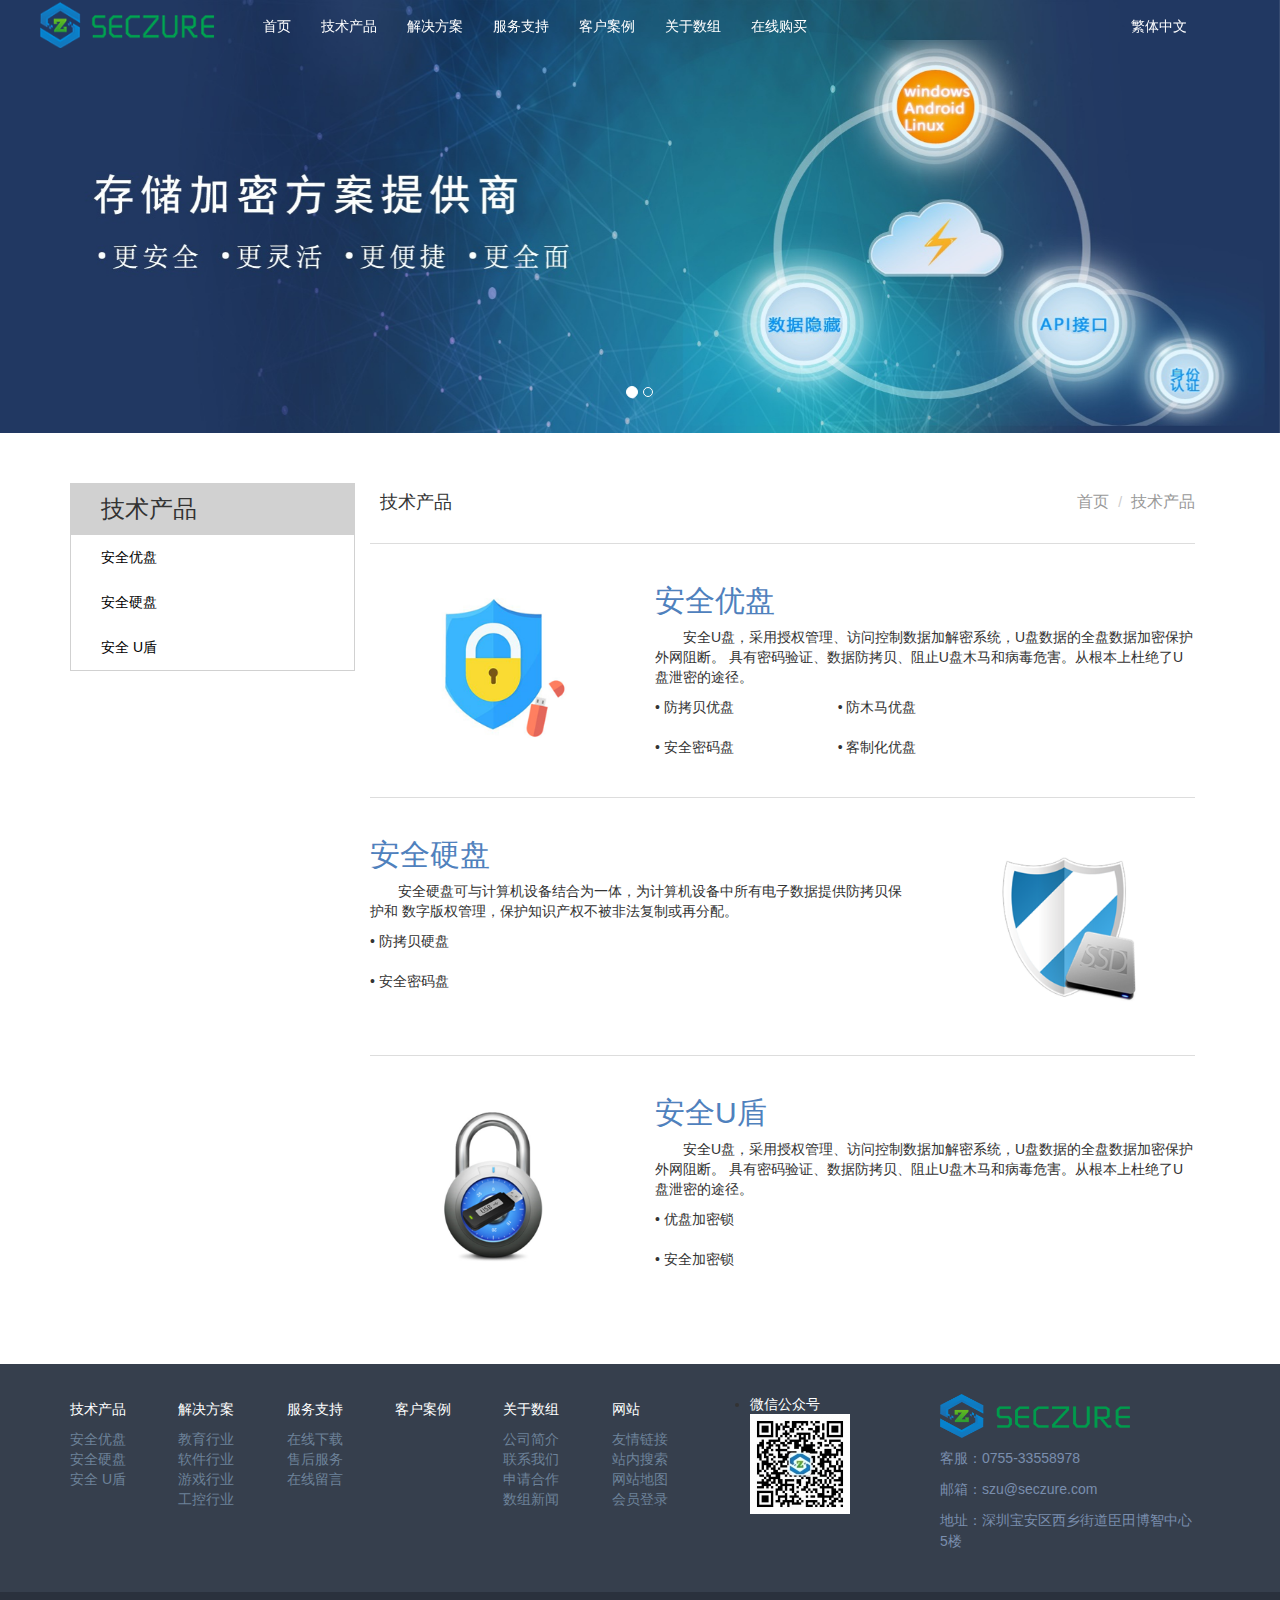
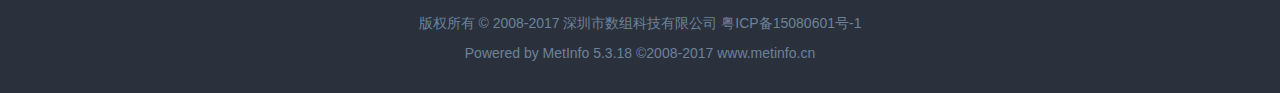
<file: 模板2.html>
<!DOCTYPE html>
<html>
	<!-- 192.168.191.1-->

	<head>
		<meta charset="UTF-8">
		<meta name="viewport" content="width=device-width,initial-scale=1,minimum-scale=1,maximum-scale=1,user-scalable=no" />
		
		<link rel="stylesheet" type="text/css" href="css/bootstrap.min.css" />
		<script src="js/jquery-3.2.1.min.js" type="text/javascript" charset="utf-8"></script>
		<script src="js/bootstrap.min.js" type="text/javascript" charset="utf-8"></script>
		<link rel="stylesheet" type="text/css" href="css/myCSS.css"/>
		<title></title>
		<style type="text/css">
			.zw{
				padding-top: 50px;
				padding-bottom: 50px;
			}
			.left{
			    /* width: 20%; */
			    padding-left: 0px;
			    padding-right: 0px;
				border: 1px solid #D1D1D1;
			}
			.left>.in{
			    background-color: transparent;
			    margin-right: 0px;
			    margin-left: -1px;
			}
			.left>.top{
				font-size: 24px;
				padding-left: 30px;
				line-height: 50px;
				background-color: #D1D1D1;
			}
			.left>.top>p{
				margin: 0;
				border-bottom:1px solid #D1D1D1 ;
			}
			.left ul{
				margin-bottom: 0;	    
			}
			.left li{
				list-style: none;
			    height: 45px;
			    line-height: 45px;
			    font-weight: normal;	    
			}
			.left li>a{
			    padding-left: 30px;
			    color: #000
			}
			.left li:hover{
				background-color: #D1D1D1;
			}
			.left li:hover a{
				color: #000;
			}

				overflow: hidden;
			}
			.top>.navbar-toggle{
				border: 1px solid #fff;
			}
			.iconcolor{
				background-color: #fff;
			}
			.rtop1{
				overflow: hidden;
				margin-bottom: 20px;
			}
			.fil{
				float: left;
				padding-left:10px ;
			}
			.breadcrumbgai {
			    float: right;
			    padding: 0 0;
			     margin-bottom: 0;
			     line-height: 38px;
			     list-style: none; 
			     background-color: transparent; 
			     border-radius: 0; 			     
		    }
		    .breadcrumbgai a{
		    	font-size: 16px;
			     color:#999;
		    }
		    .breadcrumbgai a:hover{
		    	text-decoration: none;
		    }
		    .rfoot{
		    	width: 100%;
		    }
		    
		    .boxgai{
	    	    margin: 48px 0;
		    }
		    .titlegai{
			    margin: 40px 0;
		    }
		    .titlegai>p{
			    text-indent: 2em;
			    line-height: 20px;
		    }
		    .bortop {
			   border-top: 1px solid #D4D4D4;
			}
			.hrgai{
				margin-top: 0px;
			    margin-bottom: 0px;
			    border: 0;
			    border-top: 1px solid #DDDDDD;
			}
			.color3{
				color:#4f81bd;
			}
			.color3:hover{
				color:#4f81bd;
				text-decoration: none;
			}
			.tmtop{
			    margin-top: 0;
    			margin-bottom: 10px;
			}
			.marrig{
				margin-right: 100px;
			}
			.heiboy{
				margin-bottom: 20px;
			}
			.flr{
					float: right;
				}
			@media (max-width: 768px) {
				.zw {
				    padding-top: 50px;
				    padding-bottom: 0px;
				}
				.footbox1 {
				    padding-left: 15px;
				}
				.nav-justified>li {
				    display: table-cell;
				    width: 33%;
			        height: 120px;
				    float: left;
			    }
				.collapse .yincang{
					display: none;
				}
				.flr{
					float: left !important;
				}
				.titlegai {
				    margin:0 0 40px 0;
				}
				.ycang{
					display: none;
				}
				.hhang{
					display:inline;
					word-break:break-all;
					word-wrap : break-word ;
				}
					
			}
		</style>
	</head>

	<body>
		<nav class="navbar navbar-default head2 navbar navbar-inverse">
			<div class="head2 container clearfix navbar-static-top">
				<div class="navbar-header">
					<button type="button" class="navbar-toggle collapsed" data-toggle="collapse" data-target="#bs-example-navbar-collapse-1" aria-expanded="false">
				        <span class="sr-only">Toggle navigation</span>
				        <span class="icon-bar"></span>
				        <span class="icon-bar"></span>
				        <span class="icon-bar"></span>
				    </button>
					<a class="navbar-brand" href="#"><img alt="Brand" src="img/1501319112.png"></a>
				</div>
				<div class="navbar-header col-sm-9">
					<!--hidden-xs-->
					<div class="collapse navbar-collapse container" id="bs-example-navbar-collapse-1">
						<ul class="nav navbar-nav ">
							<li>
								<a href="#">首页</a>
							</li>
							<li id="abc" class="dropdown">
								<a href="#" class="dropdown-toggle" data-toggle="dropdown" role="button" aria-haspopup="true" aria-expanded="true">技术产品</a>
								<ul class="dropdown-menu " id="def">
									<li>
										<a href="https://www.baidu.com/">安全优盘</a>
									</li>
									<li>
										<a href="https://www.baidu.com/">安全硬盘</a>
									</li>
									<li>
										<a href="https://www.baidu.com/">安全U盾</a>
									</li>

								</ul>
							</li>
							<li id="abc" class="dropdown">
								<a href="#" class="dropdown-toggle" data-toggle="dropdown" role="button" aria-haspopup="true" aria-expanded="true">解决方案</a>
								<ul class="dropdown-menu " id="def">
									<li>
										<a href="https://www.baidu.com/">教育行业</a>
									</li>
									<li>
										<a href="#">软件行业</a>
									</li>
									<li>
										<a href="#">游戏行业</a>
									</li>
									<li>
										<a href="#">工控行业</a>
									</li>
								</ul>
							</li>
							<li id="abc" class="dropdown">
								<a href="#" id="dropdownMenu1" class="dropdown-toggle" data-toggle="dropdown" role="button" aria-haspopup="true" aria-expanded="true">服务支持</a>
								<ul class="dropdown-menu " id="def">
									<li>
										<a href="#">在线下载</a>
									</li>
									<li>
										<a href="#">售后服务</a>
									</li>
									<li>
										<a href="#">在线留言</a>
									</li>
								</ul>
							</li>
							<li>
								<a href="#">客户案例</a>
							</li>
							<li id="abc" class="dropdown">
								<a href="#" id="dropdownMenu1" class="dropdown-toggle" data-toggle="dropdown" role="button" aria-haspopup="true" aria-expanded="true">关于数组</a>
								<ul class="dropdown-menu " id="def">
									<li>
										<a href="#">公司介绍</a>
									</li>
									<li>
										<a href="#">联系我们</a>
									</li>
									<li>
										<a href="#">申请合作</a>
									</li>
									<li>
										<a href="#">数组新闻</a>
									</li>
								</ul>
							</li>
							<li>
								<a href="#">在线购买</a>
							</li>
						</ul>
					</div>
				</div>
				<div class="col-sm-1 col-xs-6 rightlang hidden-xs">
					<div class="nav2li text-right">
						<a href="#" class="StranBody menu_hover langhover">繁体中文</a>
					</div>
				</div>
			</div>
		</nav>

		<div id="carousel-example-generic" class="carousel mg50" data-ride="carousel">
			<!-- 下面的点点点 -->
			<ol class="carousel-indicators">
				<li data-target="#carousel-example-generic" data-slide-to="0" class="active"></li>
				<li data-target="#carousel-example-generic" data-slide-to="1"></li>
			</ol>
			<!-- 轮播主体区域-->
			<div class="carousel-inner" role="listbox">
				<div class="item active">
					<img src="img/1502259568.jpg" alt="...">

				</div>
				<div class="item">
					<img src="img/1502259549.jpg" alt="...">
				</div>
			</div>
		</div>

		<div class="container zw ">
			<div class="left col-sm-3">
				<div class="top ">
					<button type="button" class="navbar-toggle collapsed color" data-toggle="collapse" data-target="#bs-example-navbar-collapse-2" aria-expanded="false">
				        <span class="sr-only">Toggle navigation</span>
				        <span class="icon-bar iconcolor"></span>
				        <span class="icon-bar iconcolor"></span>
				        <span class="icon-bar iconcolor"></span>
				    </button>
					<p>技术产品</p>
				</div>
				<div class="collapse  yincang" id="bs-example-navbar-collapse-2">
					<ul class="">
						<li><a href="#">安全优盘</a></li>
						<li><a href="#">安全硬盘</a></li>
						<li><a href="#">安全 U盾</a></li>
					</ul>
				</div>
			</div>
			<div class="right col-sm-9">
				<div id="rtop">
					<div class="rtop1 ycang" >
						<h4 class="fil">技术产品</h4>
						<ol class="breadcrumb breadcrumbgai">
							<li><a href="#">首页</a></li>
							<li><a href="#">技术产品</a></li>
						</ol>
					</div>
				</div>
				<div class="rfoot">
					<hr class="hrgai"/>
					<div class="row">
						<div class="col-sm-4 box fl boxgai">
							<a href="#">
								<img src="img/1504080299292874.png" class="img-responsive">
							</a>
						</div>
						<div class="col-sm-8 titlegai fl">
							<h2 class="tmtop"><a href="#" class="color3">安全优盘</a></h2>
							<p>
								安全U盘，采用授权管理、访问控制数据加解密系统，U盘数据的全盘数据加密保护外网阻断。
								具有密码验证、数据防拷贝、阻止U盘木马和病毒危害。从根本上杜绝了U盘泄密的途径。
							</p>
							<div class="heiboy"><span class="marrig">• 防拷贝优盘</span> <span id="">• 防木马优盘</span></div>
							<div><span class="marrig">• 安全密码盘</span> <span id="">• 客制化优盘</span></div>
						</div>
					</div>
					<hr class="hrgai"/>
					<div class="row">
						<div class="col-sm-4 box flr boxgai">
							<a href="#">
								<img src="img/1504080463591514.png" class="img-responsive">
							</a>
						</div>
						<div class="col-sm-8 titlegai fl ">
							<h2 class="tmtop"><a href="#" class="color3">安全硬盘</a></h2>
							<p>
								安全硬盘可与计算机设备结合为一体，为计算机设备中所有电子数据提供防拷贝保护和
								数字版权管理，保护知识产权不被非法复制或再分配。
							</p>
							<div class="heiboy"><span class="marrig">• 防拷贝硬盘</span></div>
							<div><span class="marrig">• 安全密码盘</span></div>
						</div>
					</div>
					<hr class="hrgai"/>
					<div class="row">
						<div class="col-sm-4 box fl boxgai">
							<a href="#">
								<img src="img/1504080518350924.png" class="img-responsive">
							</a>
						</div>
						<div class="col-sm-8 titlegai fl">
							<h2 class="tmtop"><a href="#" class="color3">安全U盾</a></h2>
							<p>
								安全U盘，采用授权管理、访问控制数据加解密系统，U盘数据的全盘数据加密保护外网阻断。 
								具有密码验证、数据防拷贝、阻止U盘木马和病毒危害。从根本上杜绝了U盘泄密的途径。
							</p>
							<div class="heiboy"><span class="marrig">• 优盘加密锁</span></div>
							<div><span class="marrig">• 安全加密锁</span></div>
						</div>
					</div>
				</div>
			</div>
		</div>
		<footer class="foot">
			<div class="container ">
				<div class="footbox1 col-sm-7">
					<ul class="nav nav-justified ">
						<li class="li1">
							<a href="#" class="p0 mtb5 cf ">技术产品</a>
							<ul class="text-left">

								<li>
									<a href="#" class="c9">安全优盘</a>
								</li>

								<li>
									<a href="#" class="c9">安全硬盘</a>
								</li>

								<li>
									<a href="#" class="c9">安全 U盾</a>
								</li>

							</ul>
						</li>

						<li class="li1">
							<a href="#" class=" p0 mtb5 cf">解决方案</a>
							<ul class="text-left">

								<li>
									<a href="#" class="c9">教育行业</a>
								</li>

								<li>
									<a href="#" class="c9">软件行业</a>
								</li>

								<li>
									<a href="#" class="c9">游戏行业</a>
								</li>

								<li>
									<a href="#" class="c9">工控行业</a>
								</li>

							</ul>
						</li>

						<li class="li1">
							<a href="#" class=" p0 mtb5 cf">服务支持</a>
							<ul class="text-left">

								<li>
									<a href="#" class="c9">在线下载</a>
								</li>

								<li>
									<a href="#" class="c9">售后服务</a>
								</li>

								<li>
									<a href="#" class="c9">在线留言</a>
								</li>

							</ul>
						</li>

						<li class="li1 hhang">
							<a href="#" class="c9 p0 mtb5 cf">客户案例</a>
							<ul class="text-left">

							</ul>
						</li>

						<li class="li1">
							<a href="#" class="c9 p0 mtb5 cf">关于数组</a>
							<ul class="text-left">

								<li>
									<a href="#" class="c9">公司简介</a>
								</li>

								<li>
									<a href="#" class="c9">联系我们</a>
								</li>

								<li>
									<a href="#" class="c9">申请合作</a>
								</li>

								<li>
									<a href="#" class="c9">数组新闻</a>
								</li>

							</ul>
						</li>

						<li class="li1">
							<a href="#" class=" p0 mtb5 cf">网站</a>
							<ul class="text-left">

								<li>
									<a href="#" class="c9">友情链接</a>
								</li>

								<li>
									<a href="#" class="c9">站内搜索</a>
								</li>

								<li>
									<a href="#" class="c9">网站地图</a>
								</li>

								<li>
									<a href="#" class="c9">会员登录</a>
								</li>

							</ul>
						</li>

						
					</ul>

				</div>
				<div class="col-sm-2">
					<ul>
						<li class="li1">
							<a href="#" class=" p0 mtb5 cf">微信公众号</a>
							<ul class="text-left">

								<li><img src="img/1500600344.jpg" class="img-responsive"></li>
							</ul>
						</li>
					</ul>
				</div>
				<div class="col-sm-3">

					<div class="">
						<div class="met_editor lslm">
							<p>
								<img src="img/1500550160992140.png"></li>
							</p>
							<p><span>客服：0755-33558978<br></span></p>
							<p><span>邮箱：szu@seczure.com</span></p>
							<p><span>地址：深圳宝安区西乡街道臣田博智中心5楼</span></p>
						</div>

					</div>

				</div>
			</div>
		</footer>

		<div class="cop001">
			<div class="c9 container text-center ">
				<p>版权所有 © 2008-2017 深圳市数组科技有限公司 粤ICP备15080601号-1</p>
				<p>Powered by <a href="#" class="c9">MetInfo 5.3.18</a> ©2008-2017 <a href="#" class="c9">www.metinfo.cn</a></p>
			</div>
		</div>
	</body>

</html>
</file>
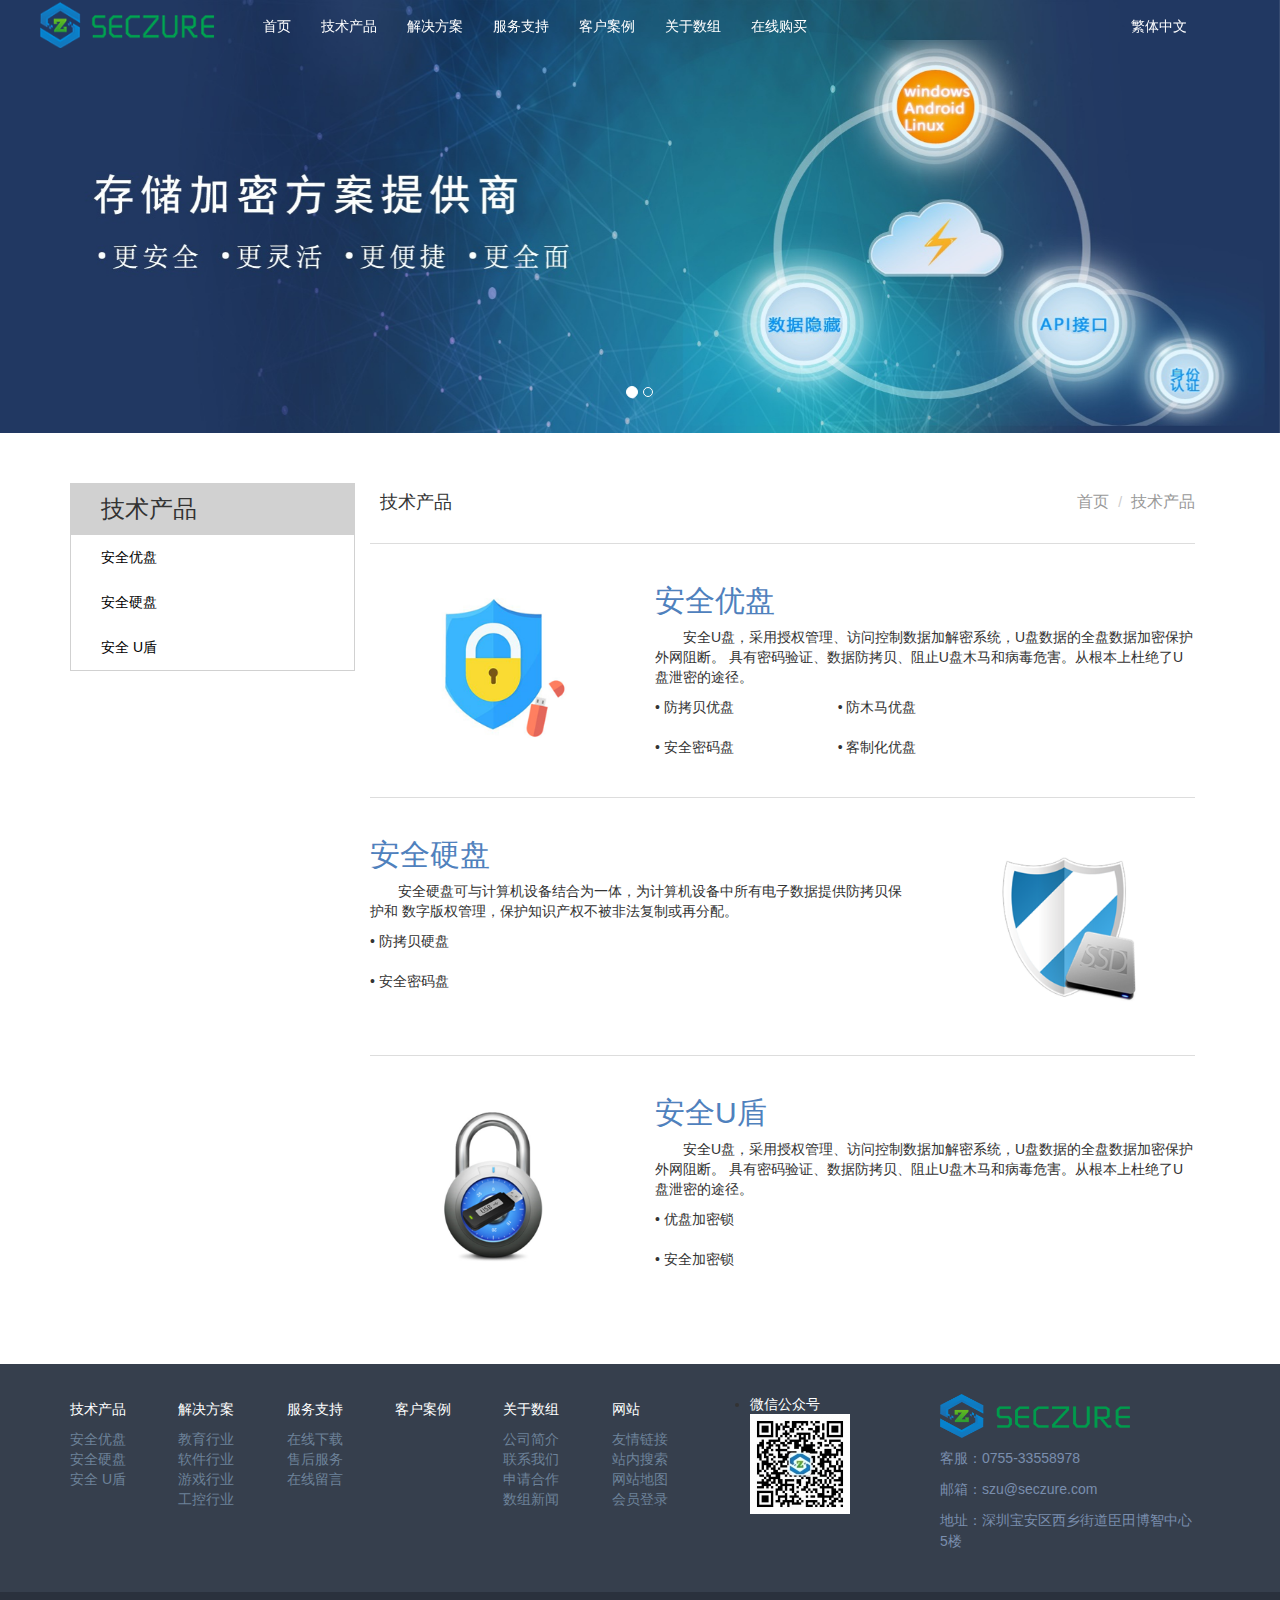
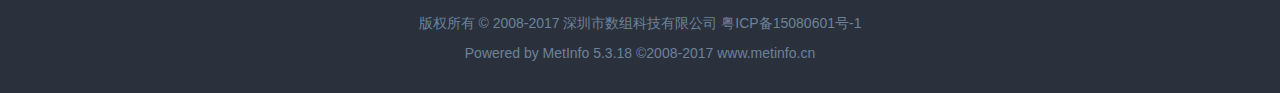
<file: 模板3.html>
<!DOCTYPE html>
<html>
	<!-- 192.168.191.1-->

	<head>
		<meta charset="UTF-8">
		<meta name="viewport" content="width=device-width,initial-scale=1,minimum-scale=1,maximum-scale=1,user-scalable=no" />
		
		<link rel="stylesheet" type="text/css" href="css/bootstrap.min.css" />
		<script src="js/jquery-3.2.1.min.js" type="text/javascript" charset="utf-8"></script>
		<script src="js/bootstrap.min.js" type="text/javascript" charset="utf-8"></script>
		<link rel="stylesheet" type="text/css" href="css/myCSS.css"/>
		<title></title>
		<style type="text/css">
			.zw{
				padding-top: 50px;
				padding-bottom: 50px;
			}
			.left{
			    /* width: 20%; */
			    padding-left: 0px;
			    padding-right: 0px;
				border: 1px solid #D1D1D1;
			}
			.left>.in{
			    background-color: transparent;
			    margin-right: 0px;
			    margin-left: -1px;
			}
			.left>.top{
				font-size: 24px;
				padding-left: 30px;
				line-height: 50px;
				background-color: #D1D1D1;
			}
			.left>.top>p{
				margin: 0;
				border-bottom:1px solid #D1D1D1 ;
			}
			.left ul{
				margin-bottom: 0;	    
			}
			.left li{
				list-style: none;
			    height: 45px;
			    line-height: 45px;
			    font-weight: normal;	    
			}
			.left li>a{
			    padding-left: 30px;
			    color: #000
			}
			.left li:hover{
				background-color: #D1D1D1;
			}
			.left li:hover a{
				color: #000;
			}

				overflow: hidden;
			}
			.top>.navbar-toggle{
				border: 1px solid #fff;
			}
			.iconcolor{
				background-color: #fff;
			}
			.rtop1{
				overflow: hidden;
				margin-bottom: 20px;
			}
			.fil{
				float: left;
				padding-left:10px ;
			}
			.breadcrumbgai {
			    float: right;
			    padding: 0 0;
			     margin-bottom: 0;
			     line-height: 38px;
			     list-style: none; 
			     background-color: transparent; 
			     border-radius: 0; 			     
		    }
		    .breadcrumbgai a{
		    	font-size: 16px;
			     color:#999;
		    }
		    .breadcrumbgai a:hover{
		    	text-decoration: none;
		    }
		    .rfoot{
		    	width: 100%;
		    }
		    
		    .boxgai{
	    	    margin: 48px 0;
		    }
		    .titlegai{
			    margin: 40px 0;
		    }
		    .titlegai>p{
			    text-indent: 2em;
			    line-height: 20px;
		    }
		    .bortop {
			   border-top: 1px solid #D4D4D4;
			}
			.hrgai{
				margin-top: 0px;
			    margin-bottom: 0px;
			    border: 0;
			    border-top: 1px solid #DDDDDD;
			}
			.color3{
				color:#4f81bd;
			}
			.color3:hover{
				color:#4f81bd;
				text-decoration: none;
			}
			.tmtop{
			    margin-top: 0;
    			margin-bottom: 10px;
			}
			.marrig{
				margin-right: 100px;
			}
			.heiboy{
				margin-bottom: 20px;
			}
			.flr{
					float: right;
				}
			@media (max-width: 768px) {
				.zw {
				    padding-top: 50px;
				    padding-bottom: 0px;
				}
				.footbox1 {
				    padding-left: 15px;
				}
				.nav-justified>li {
				    display: table-cell;
				    width: 33%;
			        height: 120px;
				    float: left;
			    }
				.collapse .yincang{
					display: none;
				}
				.flr{
					float: left !important;
				}
				.titlegai {
				    margin:0 0 40px 0;
				}
				.ycang{
					display: none;
				}
				.hhang{
					display:inline;
					word-break:break-all;
					word-wrap : break-word ;
				}
					
			}
		</style>
	</head>

	<body>
		<nav class="navbar navbar-default head2 navbar navbar-inverse">
			<div class="head2 container clearfix navbar-static-top">
				<div class="navbar-header">
					<button type="button" class="navbar-toggle collapsed" data-toggle="collapse" data-target="#bs-example-navbar-collapse-1" aria-expanded="false">
				        <span class="sr-only">Toggle navigation</span>
				        <span class="icon-bar"></span>
				        <span class="icon-bar"></span>
				        <span class="icon-bar"></span>
				    </button>
					<a class="navbar-brand" href="#"><img alt="Brand" src="img/1501319112.png"></a>
				</div>
				<div class="navbar-header col-sm-9">
					<!--hidden-xs-->
					<div class="collapse navbar-collapse container" id="bs-example-navbar-collapse-1">
						<ul class="nav navbar-nav ">
							<li>
								<a href="#">首页</a>
							</li>
							<li id="abc" class="dropdown">
								<a href="#" class="dropdown-toggle" data-toggle="dropdown" role="button" aria-haspopup="true" aria-expanded="true">技术产品</a>
								<ul class="dropdown-menu " id="def">
									<li>
										<a href="https://www.baidu.com/">安全优盘</a>
									</li>
									<li>
										<a href="https://www.baidu.com/">安全硬盘</a>
									</li>
									<li>
										<a href="https://www.baidu.com/">安全U盾</a>
									</li>

								</ul>
							</li>
							<li id="abc" class="dropdown">
								<a href="#" class="dropdown-toggle" data-toggle="dropdown" role="button" aria-haspopup="true" aria-expanded="true">解决方案</a>
								<ul class="dropdown-menu " id="def">
									<li>
										<a href="https://www.baidu.com/">教育行业</a>
									</li>
									<li>
										<a href="#">软件行业</a>
									</li>
									<li>
										<a href="#">游戏行业</a>
									</li>
									<li>
										<a href="#">工控行业</a>
									</li>
								</ul>
							</li>
							<li id="abc" class="dropdown">
								<a href="#" id="dropdownMenu1" class="dropdown-toggle" data-toggle="dropdown" role="button" aria-haspopup="true" aria-expanded="true">服务支持</a>
								<ul class="dropdown-menu " id="def">
									<li>
										<a href="#">在线下载</a>
									</li>
									<li>
										<a href="#">售后服务</a>
									</li>
									<li>
										<a href="#">在线留言</a>
									</li>
								</ul>
							</li>
							<li>
								<a href="#">客户案例</a>
							</li>
							<li id="abc" class="dropdown">
								<a href="#" id="dropdownMenu1" class="dropdown-toggle" data-toggle="dropdown" role="button" aria-haspopup="true" aria-expanded="true">关于数组</a>
								<ul class="dropdown-menu " id="def">
									<li>
										<a href="#">公司介绍</a>
									</li>
									<li>
										<a href="#">联系我们</a>
									</li>
									<li>
										<a href="#">申请合作</a>
									</li>
									<li>
										<a href="#">数组新闻</a>
									</li>
								</ul>
							</li>
							<li>
								<a href="#">在线购买</a>
							</li>
						</ul>
					</div>
				</div>
				<div class="col-sm-1 col-xs-6 rightlang hidden-xs">
					<div class="nav2li text-right">
						<a href="#" class="StranBody menu_hover langhover">繁体中文</a>
					</div>
				</div>
			</div>
		</nav>

		<div id="carousel-example-generic" class="carousel mg50" data-ride="carousel">
			<!-- 下面的点点点 -->
			<ol class="carousel-indicators">
				<li data-target="#carousel-example-generic" data-slide-to="0" class="active"></li>
				<li data-target="#carousel-example-generic" data-slide-to="1"></li>
			</ol>
			<!-- 轮播主体区域-->
			<div class="carousel-inner" role="listbox">
				<div class="item active">
					<img src="img/1502259568.jpg" alt="...">

				</div>
				<div class="item">
					<img src="img/1502259549.jpg" alt="...">
				</div>
			</div>
		</div>

		<div class="container zw ">
			<div class="left col-sm-3">
				<div class="top ">
					<button type="button" class="navbar-toggle collapsed color" data-toggle="collapse" data-target="#bs-example-navbar-collapse-2" aria-expanded="false">
				        <span class="sr-only">Toggle navigation</span>
				        <span class="icon-bar iconcolor"></span>
				        <span class="icon-bar iconcolor"></span>
				        <span class="icon-bar iconcolor"></span>
				    </button>
					<p>技术产品</p>
				</div>
				<div class="collapse  yincang" id="bs-example-navbar-collapse-2">
					<ul class="">
						<li><a href="#">安全优盘</a></li>
						<li><a href="#">安全硬盘</a></li>
						<li><a href="#">安全 U盾</a></li>
					</ul>
				</div>
			</div>
			<div class="right col-sm-9">
				<div id="rtop">
					<div class="rtop1 ycang" >
						<h4 class="fil">技术产品</h4>
						<ol class="breadcrumb breadcrumbgai">
							<li><a href="#">首页</a></li>
							<li><a href="#">技术产品</a></li>
						</ol>
					</div>
				</div>
				<div class="rfoot">
					<hr class="hrgai"/>
					<div class="row">
						<div class="col-sm-4 box fl boxgai">
							<a href="#">
								<img src="img/1504080299292874.png" class="img-responsive">
							</a>
						</div>
						<div class="col-sm-8 titlegai fl">
							<h2 class="tmtop"><a href="#" class="color3">安全优盘</a></h2>
							<p>
								安全U盘，采用授权管理、访问控制数据加解密系统，U盘数据的全盘数据加密保护外网阻断。
								具有密码验证、数据防拷贝、阻止U盘木马和病毒危害。从根本上杜绝了U盘泄密的途径。
							</p>
							<div class="heiboy"><span class="marrig">• 防拷贝优盘</span> <span id="">• 防木马优盘</span></div>
							<div><span class="marrig">• 安全密码盘</span> <span id="">• 客制化优盘</span></div>
						</div>
					</div>
					<hr class="hrgai"/>
					<div class="row">
						<div class="col-sm-4 box flr boxgai">
							<a href="#">
								<img src="img/1504080463591514.png" class="img-responsive">
							</a>
						</div>
						<div class="col-sm-8 titlegai fl ">
							<h2 class="tmtop"><a href="#" class="color3">安全硬盘</a></h2>
							<p>
								安全硬盘可与计算机设备结合为一体，为计算机设备中所有电子数据提供防拷贝保护和
								数字版权管理，保护知识产权不被非法复制或再分配。
							</p>
							<div class="heiboy"><span class="marrig">• 防拷贝硬盘</span></div>
							<div><span class="marrig">• 安全密码盘</span></div>
						</div>
					</div>
					<hr class="hrgai"/>
					<div class="row">
						<div class="col-sm-4 box fl boxgai">
							<a href="#">
								<img src="img/1504080518350924.png" class="img-responsive">
							</a>
						</div>
						<div class="col-sm-8 titlegai fl">
							<h2 class="tmtop"><a href="#" class="color3">安全U盾</a></h2>
							<p>
								安全U盘，采用授权管理、访问控制数据加解密系统，U盘数据的全盘数据加密保护外网阻断。 
								具有密码验证、数据防拷贝、阻止U盘木马和病毒危害。从根本上杜绝了U盘泄密的途径。
							</p>
							<div class="heiboy"><span class="marrig">• 优盘加密锁</span></div>
							<div><span class="marrig">• 安全加密锁</span></div>
						</div>
					</div>
				</div>
			</div>
		</div>
		<footer class="foot">
			<div class="container ">
				<div class="footbox1 col-sm-7">
					<ul class="nav nav-justified ">
						<li class="li1">
							<a href="#" class="p0 mtb5 cf ">技术产品</a>
							<ul class="text-left">

								<li>
									<a href="#" class="c9">安全优盘</a>
								</li>

								<li>
									<a href="#" class="c9">安全硬盘</a>
								</li>

								<li>
									<a href="#" class="c9">安全 U盾</a>
								</li>

							</ul>
						</li>

						<li class="li1">
							<a href="#" class=" p0 mtb5 cf">解决方案</a>
							<ul class="text-left">

								<li>
									<a href="#" class="c9">教育行业</a>
								</li>

								<li>
									<a href="#" class="c9">软件行业</a>
								</li>

								<li>
									<a href="#" class="c9">游戏行业</a>
								</li>

								<li>
									<a href="#" class="c9">工控行业</a>
								</li>

							</ul>
						</li>

						<li class="li1">
							<a href="#" class=" p0 mtb5 cf">服务支持</a>
							<ul class="text-left">

								<li>
									<a href="#" class="c9">在线下载</a>
								</li>

								<li>
									<a href="#" class="c9">售后服务</a>
								</li>

								<li>
									<a href="#" class="c9">在线留言</a>
								</li>

							</ul>
						</li>

						<li class="li1 hhang">
							<a href="#" class="c9 p0 mtb5 cf">客户案例</a>
							<ul class="text-left">

							</ul>
						</li>

						<li class="li1">
							<a href="#" class="c9 p0 mtb5 cf">关于数组</a>
							<ul class="text-left">

								<li>
									<a href="#" class="c9">公司简介</a>
								</li>

								<li>
									<a href="#" class="c9">联系我们</a>
								</li>

								<li>
									<a href="#" class="c9">申请合作</a>
								</li>

								<li>
									<a href="#" class="c9">数组新闻</a>
								</li>

							</ul>
						</li>

						<li class="li1">
							<a href="#" class=" p0 mtb5 cf">网站</a>
							<ul class="text-left">

								<li>
									<a href="#" class="c9">友情链接</a>
								</li>

								<li>
									<a href="#" class="c9">站内搜索</a>
								</li>

								<li>
									<a href="#" class="c9">网站地图</a>
								</li>

								<li>
									<a href="#" class="c9">会员登录</a>
								</li>

							</ul>
						</li>

						
					</ul>

				</div>
				<div class="col-sm-2">
					<ul>
						<li class="li1">
							<a href="#" class=" p0 mtb5 cf">微信公众号</a>
							<ul class="text-left">

								<li><img src="img/1500600344.jpg" class="img-responsive"></li>
							</ul>
						</li>
					</ul>
				</div>
				<div class="col-sm-3">

					<div class="">
						<div class="met_editor lslm">
							<p>
								<img src="img/1500550160992140.png"></li>
							</p>
							<p><span>客服：0755-33558978<br></span></p>
							<p><span>邮箱：szu@seczure.com</span></p>
							<p><span>地址：深圳宝安区西乡街道臣田博智中心5楼</span></p>
						</div>

					</div>

				</div>
			</div>
		</footer>

		<div class="cop001">
			<div class="c9 container text-center ">
				<p>版权所有 © 2008-2017 深圳市数组科技有限公司 粤ICP备15080601号-1</p>
				<p>Powered by <a href="#" class="c9">MetInfo 5.3.18</a> ©2008-2017 <a href="#" class="c9">www.metinfo.cn</a></p>
			</div>
		</div>
	</body>

</html>
</file>
<file: css/myCSS.css>
* {
	margin: 0;
	padding: 0;
}

.navbar-brand>img {
	max-height: 46px;
	margin-top: -14px;
}

.navbar-default {
	background-color: transparent;
	border-color: transparent;
}

.navbar-inverse .navbar-toggle {
	border-color: #fff;
}

.navbar-default .navbar-nav>li>a {
	color: #fff;
}

.navbar-default .navbar-nav>li:hover>a {
	border-bottom: 5px solid skyblue;
	color: #fff;
}

.navbar-default .navbar-nav>li>a:visited {
	color: #fff;
}

.navbar-nav>li>a {
	height: 50px;
}

.dropdown-menu {
	background-color: rgba(0, 0, 0, 1);
}

.dropdown-menu>li a {
	color: #fff;
}

.dropdown-menu>li:hover a {
	background-color: skyblue;
	color: #fff;
}

#abc:visited {
	background-color: transparent;
}

.navbar-fixed-top .navbar-collapse {
	max-height: 600px;
}

.navbar-default .navbar-nav>.open>a,
.navbar-default .navbar-nav>.open>a:focus,
.navbar-default .navbar-nav>.open>a:hover {
	color: #fff;
	background-color: transparent;
	border-bottom: 5px solid skyblue;
}

.navbar-default .navbar-nav .open .dropdown-menu>li>a {
	color: #fff;
}

.navbar-default .navbar-nav .open .dropdown-menu>li>a:focus,
.navbar-default .navbar-nav .open .dropdown-menu>li>a:hover {
	color: skyblue;
	background-color: transparent;
}

.navbar-default .navbar-nav>.open>a:visited {
	color: #fff;
	background-color: transparent;
}

.head2 {
	position: absolute;
	top: 0;
	left: 0;
	right: 0;
	z-index: 20;
}

@media (min-width: 768px) {
	.navbar-nav {
		margin-left: 50px !important;
	}
}

.rightlang {
	width: 180px;
	height: 50px;
	line-height: 50px;
	text-align: center;
	color: #fff;
}

.nav2li>a {
	height: 50px;
	line-height: 50px !important;
	color: #fff;
	font-size: 14px;
	padding-top: 0px !important;
	padding-bottom: 0px !important;
	display: inline-block;
	text-decoration: none;
}

.container-fluid>.navbar-collapse,
.container-fluid>.navbar-header,
.container>.navbar-collapse,
.container>.navbar-header {
	margin-right: -16px;
	margin-left: -30px;
}

.navbar-collapse {
	border-top: none;
}

.in {
	background-color: rgba(0, 0, 0, .7);
	margin-right: -21px;
	margin-left: -1px;
}

#zw1 {
	background-color: #f2f4f5;
}

.title {
	margin: 90px 0;
}

.h2s {
	color: #6fbef7;
	margin: 0 0 20px;
	font-size: 50px;
	line-height: 50px;
}

.h3s {
	font-size: 38px;
	line-height: 38px;
	color: #505e73;
}

.box {
	overflow: hidden;
	margin: 90px 0;
	text-align: right;
}

.ps1 {
	margin: 25px 0 30px;
	color: #808080;
}

.fr {
	float: right;
}

.tar {
	text-align: right;
}

.fl {
	float: left;
}

.color2 {
	color: #8ddcde;
}

.new001 {
	padding: 60px 0 40px 0;
	background: #f2f4f5;
	overflow: hidden;
}

.h3c {
	color: #505e73;
}

.h3fs {
	font-size: 30px;
	line-height: 1.7;
}

.h3mb {
	margin-bottom: 10px;
}

.btns {
	margin-bottom: 75px;
	background: #fa7676;
	color: #fff;
}

.btn.focus,
.btn:focus,
.btn:hover {
	color: #fff;
	text-decoration: none;
}

.new001 {
	padding: 60px 0 40px 0;
	background: #f2f4f5;
	overflow: hidden;
}

.container1 {
	padding-right: 0px;
	padding-left: 0px;
}

.item1 {
	min-height: 120px;
	padding: 20px;
	background: #fff;
	border-radius: 2px;
	text-align: left;
	margin-bottom: 30px;
}

.item1 img {
	float: left;
	width: 80px;
	margin-right: 10px;
	border-radius: 2px;
}

.item1 .mb5 {
	margin-bottom: 5px;
	font-size: 17px;
}

.item1>.ps {
	font-size: 12px;
	color: #999;
	line-height: 20px;
	word-wrap: break-word;
	word-break: break-all;
}

.hright1 {
	padding: 70px 0;
}

.mb25 {
	margin-bottom: 25px;
}

.fs25 {
	font-size: 25px;
}

table {
	border: 1px solid #dddddd;
	width: 100%;
}

tr th {
	border-color: #dddddd;
}

.hrl {
	width: 100%;
	height: 1px;
	background-color: #dddddd;
	margin-top: 10px;
	margin-bottom: 10px;
}

th:nth-of-type(1) {
	width: 50%;
}

th>img {
	width: 100%;
}

th>p {
	text-indent: 2em;
	line-height: 26px;
}

.bfddd {
	border-right: 1px solid #dddddd;
}

.pd30 {
	padding-top: 30px;
	padding-bottom: 30px;
	/*	padding-right: 100px;*/
	/*margin-left: -50px;	*/
}

th>p:nth-of-type(1) {
	text-indent: 2em;
	margin-top: 10px;
}

.yqlj {
	background: #363f4d;
	padding: 30px 0px;
	border-bottom: 1px solid #2A313D;
}

.yqlj>.container>h4 {
	color: #fff;
}

.yqlj>.container>ul>li {
	float: left;
	margin-right: 10px;
	list-style: none;
}

.yqlj>.container>ul>li>a {
	font-size: 16px;
	color: #6d8299;
}

.yqlj>.container>ul>li>a:hover {
	font-size: 16px;
	color: #fff;
	text-decoration: none;
}

.foot {
	background: #363f4d;
	padding: 30px 0px;
	border-bottom: 1px solid #2A313D;
}

.footbox1 {
	padding-left: 0px;
}


/*footbox1 .nav-justified a {
			     text-align: left; 
			    display: block;
			    height: 28px;
			    line-height: 28px;
			    }*/

.li1>ul>li {
	list-style: none;
}

.nav-justified>li>a {
	margin-bottom: 10px;
	text-align: left;
	padding: 0;
}


/*.nav>li>a {
				position: relative;
				display: block;
				padding: 0 0;
			}*/

.li1>a {
	color: #fff;
	background: transparent;
}

.li1>a:hover {
	color: #fff;
	background-color: transparent;
}

.nav>li>a:focus,
.nav>li>a:hover {
	text-decoration: none;
	background-color: transparent;
}

.cf {
	color: #fff;
}

.mtb5 {
	margin: 5px 0;
}

.p0 {
	padding: 0px;
}

.c9 {
	color: #6d8299;
}

.li1 .c9:hover {
	color: #fff;
	text-decoration: none;
}

.met_editor>p {
	text-align: left;
}

.lslm img {
	width: 190px;
	height: 44px;
}

.met_editor>p>span {
	line-height: 1.5;
	color: rgb(122, 142, 173);
	font-size: 14px;
}

.cop001 {
	background: #2a313d;
	padding: 20px 0px 20px;
}

.cop001 .c9 a:hover {
	color: #999;
	text-decoration: none;
}

.mgb {
	margin-bottom: 30px;
}

.zw {
	padding-top: 50px;
	padding-bottom: 50px;
}

.left {
	/* width: 20%; */
	padding-left: 0px;
	padding-right: 0px;
	border: 1px solid #D1D1D1;
}

.left>.in {
	background-color: transparent;
	margin-right: 0px;
	margin-left: -1px;
}

.left>.top {
	font-size: 24px;
	padding-left: 30px;
	line-height: 50px;
	background-color: #D1D1D1;
}

.left>.top>p {
	margin: 0;
	border-bottom: 1px solid #D1D1D1;
}

.left ul {
	margin-bottom: 0;
}

.left li {
	list-style: none;
	height: 45px;
	line-height: 45px;
	font-weight: normal;
}

.left li>a {
	padding-left: 30px;
	color: #000
}

.left li:hover {
	background-color: #D1D1D1;
}

.left li:hover a {
	color: #000;
}

overflow: hidden;

}
.top>.navbar-toggle {
	border: 1px solid #fff;
}
.iconcolor {
	background-color: #fff;
}
.rtop1 {
	overflow: hidden;
	margin-bottom: 20px;
}
.fil {
	float: left;
	padding-left: 10px;
}
.breadcrumbgai {
	float: right;
	padding: 0 0;
	margin-bottom: 0;
	line-height: 38px;
	list-style: none;
	background-color: transparent;
	border-radius: 0;
}
.breadcrumbgai a {
	font-size: 16px;
	color: #999;
}
.breadcrumbgai a:hover {
	text-decoration: none;
}
.rfoot {
	width: 100%;
}
.boxgai {
	margin: 48px 0;
}
.titlegai {
	margin: 40px 0;
}
.titlegai>p {
	text-indent: 2em;
	line-height: 20px;
}
.bortop {
	border-top: 1px solid #D4D4D4;
}
.hrgai {
	margin-top: 0px;
	margin-bottom: 0px;
	border: 0;
	border-top: 1px solid #DDDDDD;
}
.color3 {
	color: #4f81bd;
}
.color3:hover {
	color: #4f81bd;
	text-decoration: none;
}
.tmtop {
	margin-top: 0;
	margin-bottom: 10px;
}
.marrig {
	margin-right: 100px;
}
.heiboy {
	margin-bottom: 20px;
}
.flr {
	float: right;
}

@media (min-width: 768px) {
	.collapse {
		display: block;
	}}
@media (max-width: 768px) {
	.navbar-default {
		background-color: #222;
		border-color: transparent;
	}
	
	.mg50 {
		margin-top: 50px;
	}
	
	.title {
		text-align: center;
		float: none;
	}
	
	th>p:nth-of-type(1) {
		text-indent: 2em;
		margin-top: 10px;
	}
	
	th>p {
		text-indent: 2em;
		line-height: 18px;
	}
	
	.bfddd {
		border-right: none;
	}
	
	.pd30 {
		padding-top: 30px;
		padding-bottom: 30px;
		padding-right: 0px;
		padding-left: 0px;
	}
	
	.nav-justified>li {
		display: table-cell;
		width: 1%;
	}
	
	.zw {
		padding-top: 50px;
		padding-bottom: 0px;
	}
	
	.footbox1 {
		padding-left: 15px;
	}
	
	.nav-justified>li {
		display: table-cell;
		width: 33%;
		height: 120px;
		float: left;
	}
	
	.collapse .yincang {
		display: none;
	}
	
	.flr {
		float: left !important;
	}
	
	.titlegai {
		margin: 0 0 40px 0;
	}
	
	.ycang {
		display: none;
	}
	.badge {
    	margin-right: 0px !important;
    	
    }
    .rightpadd{
    	padding: 0;
    }
    
}
</file>
